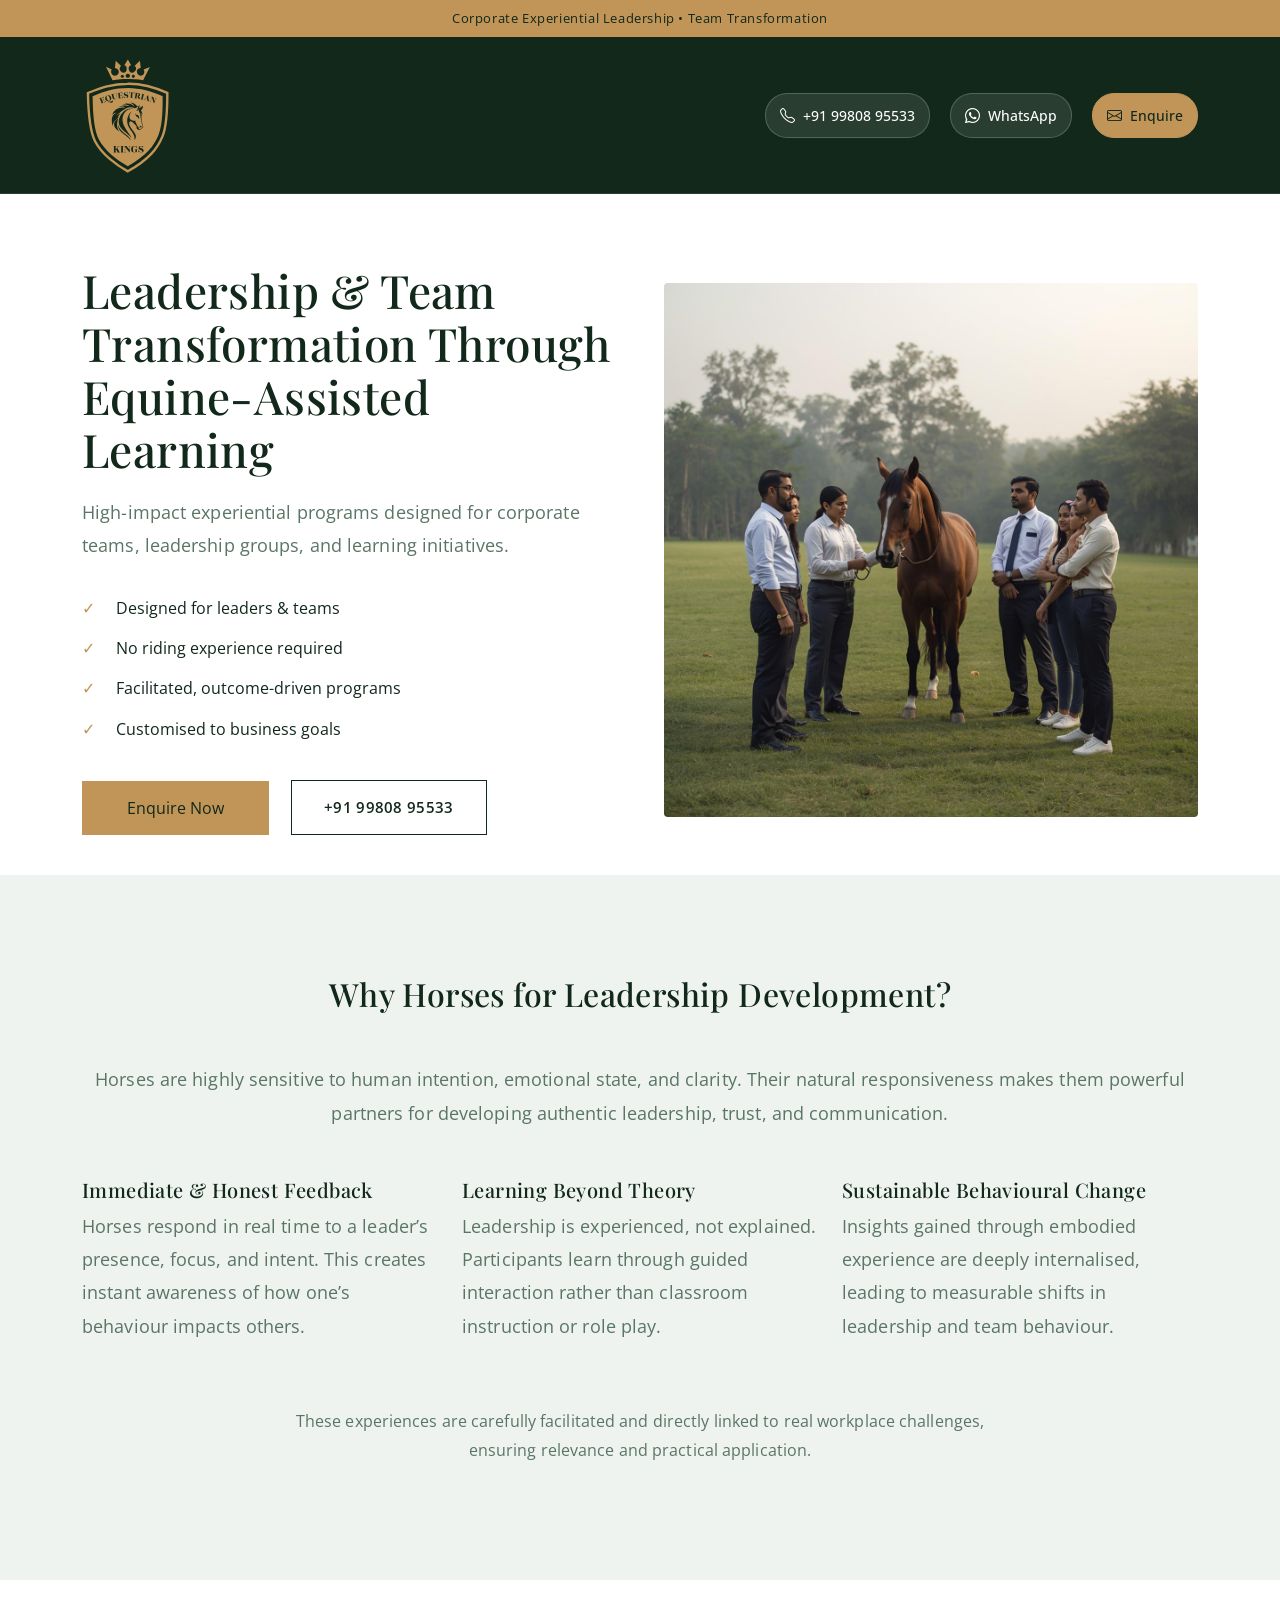
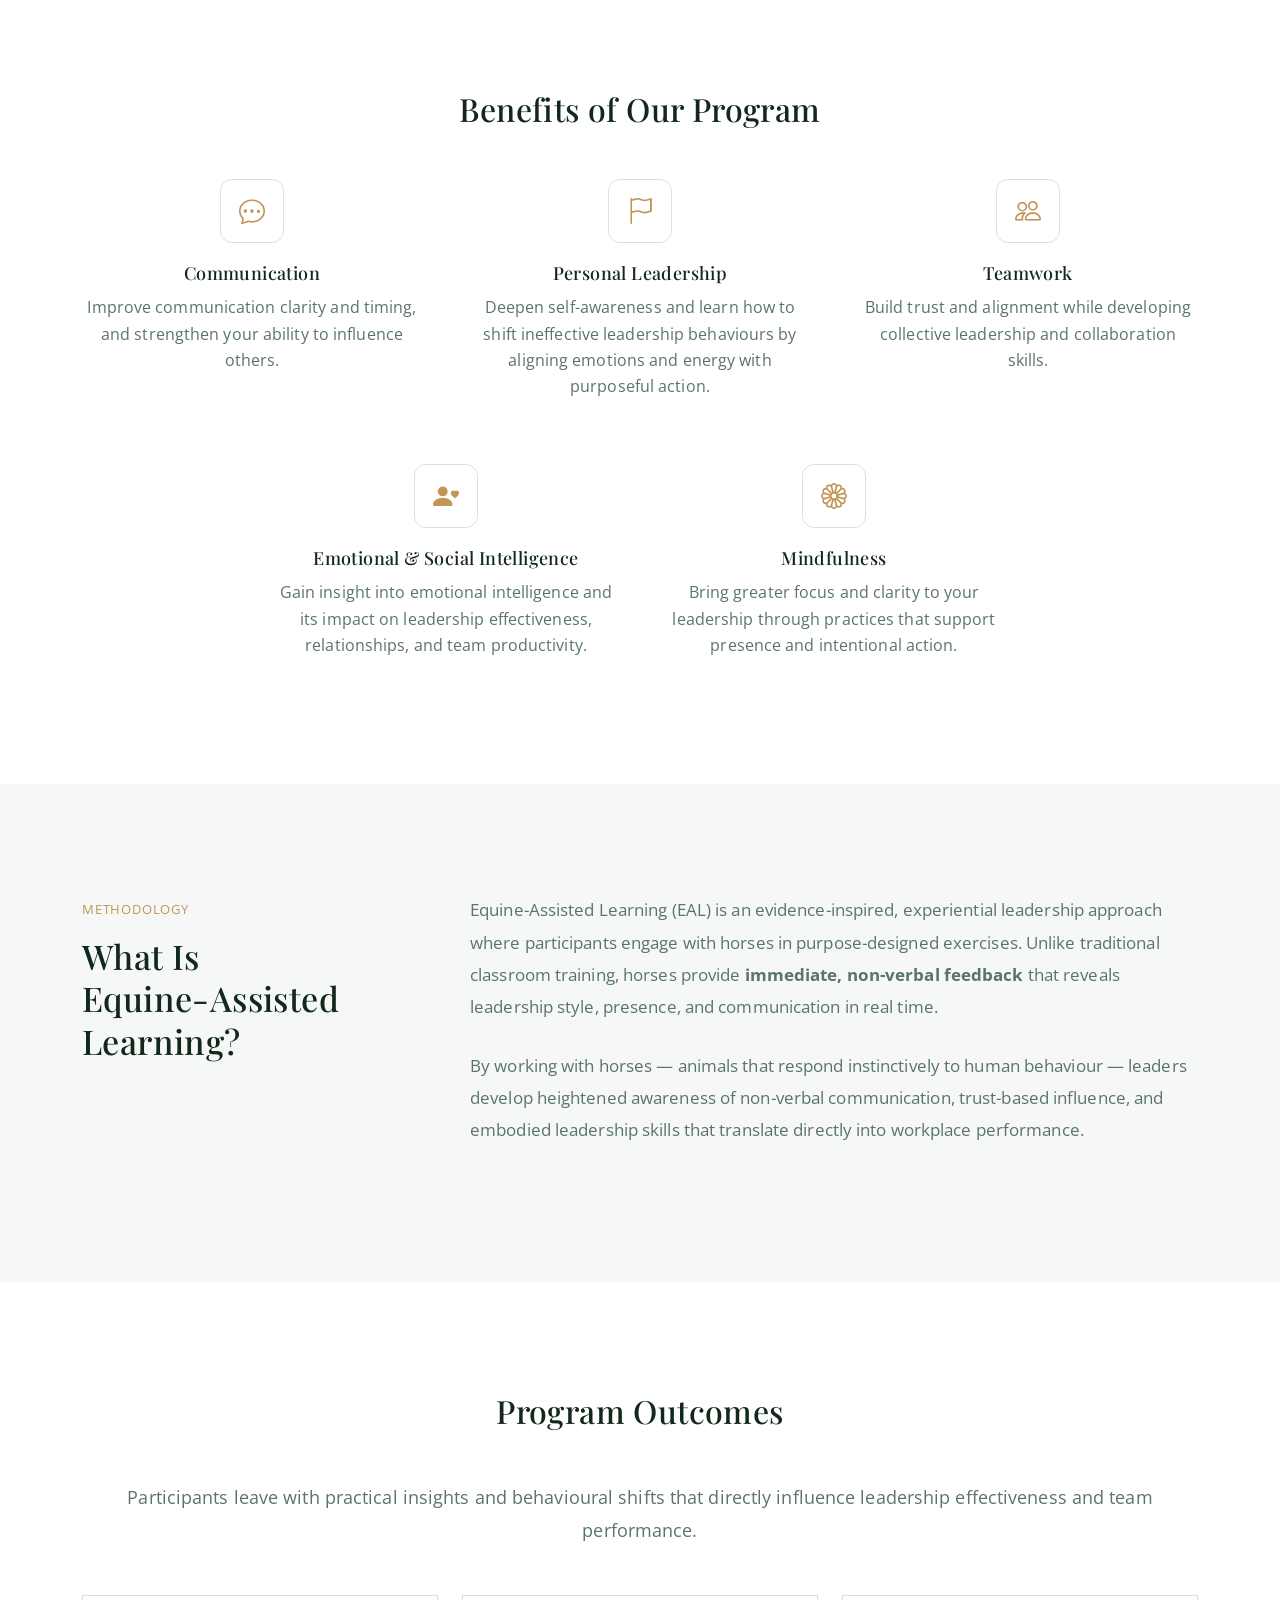
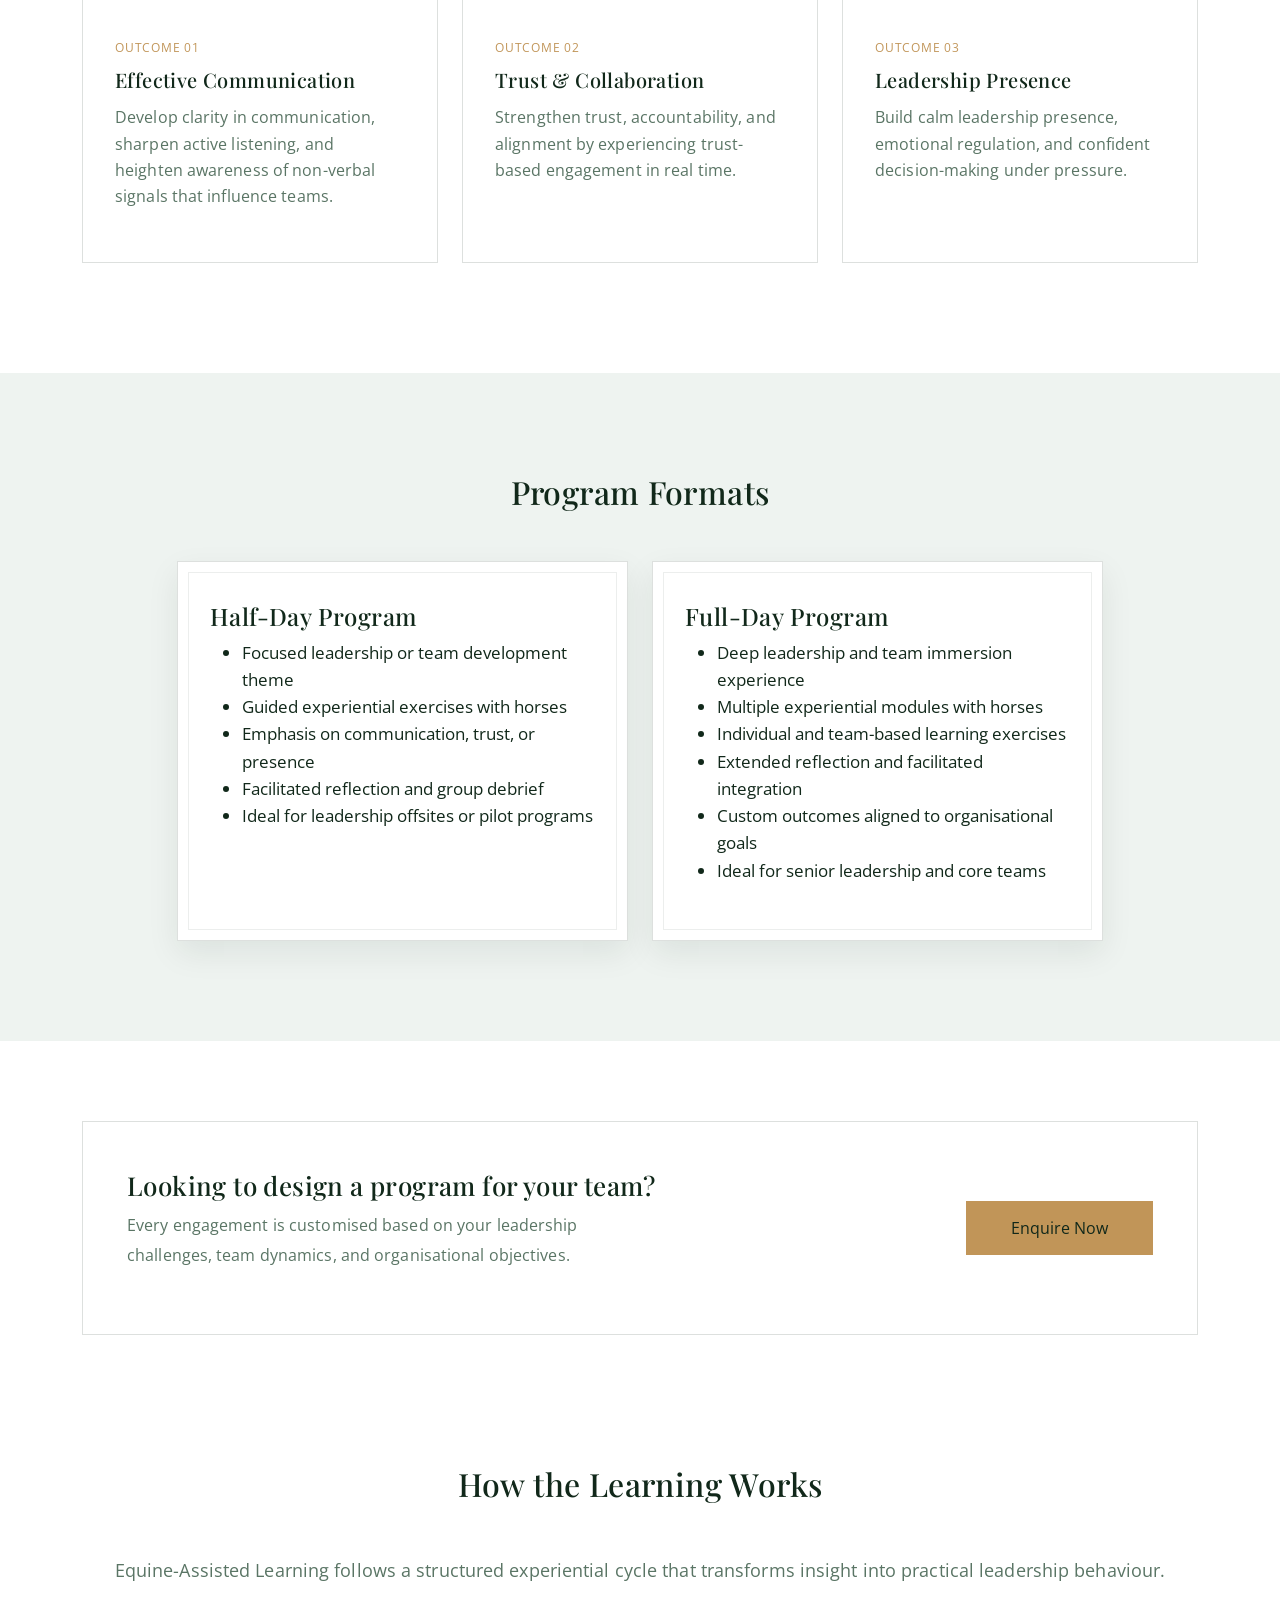
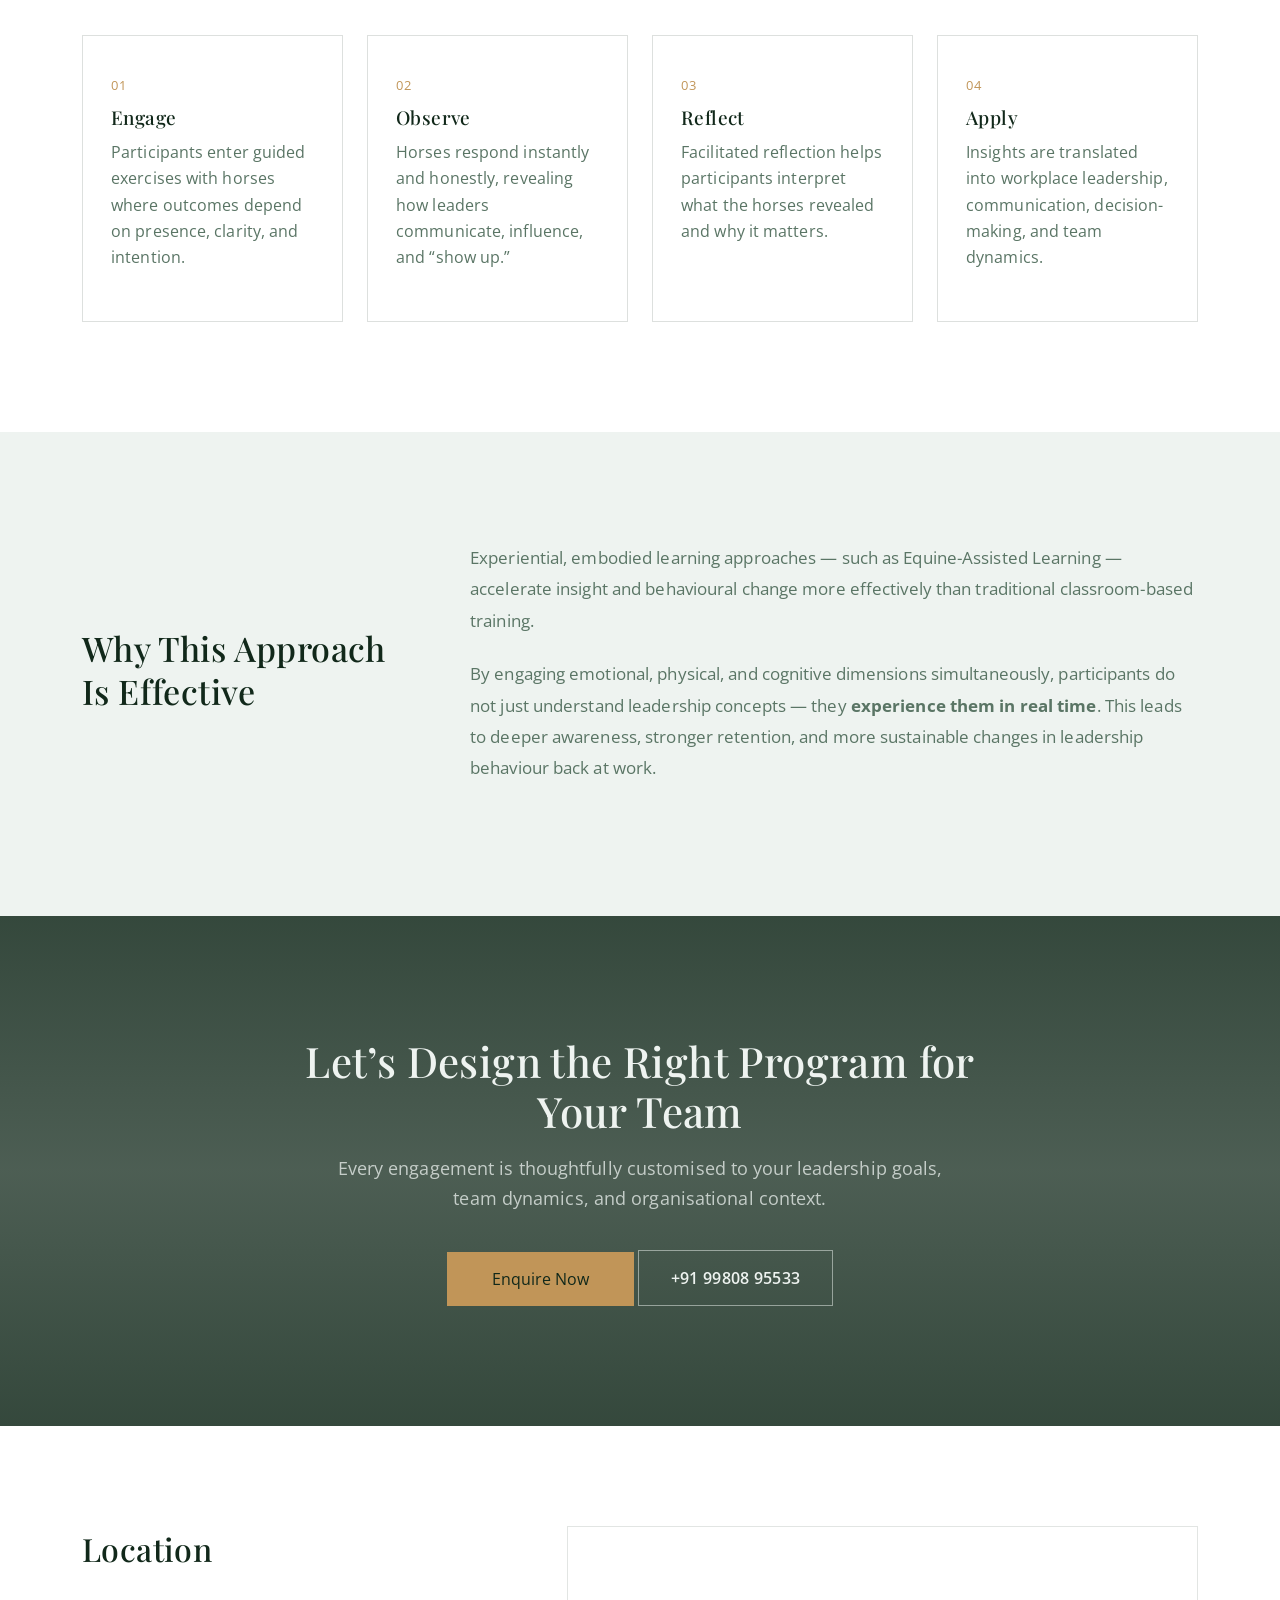
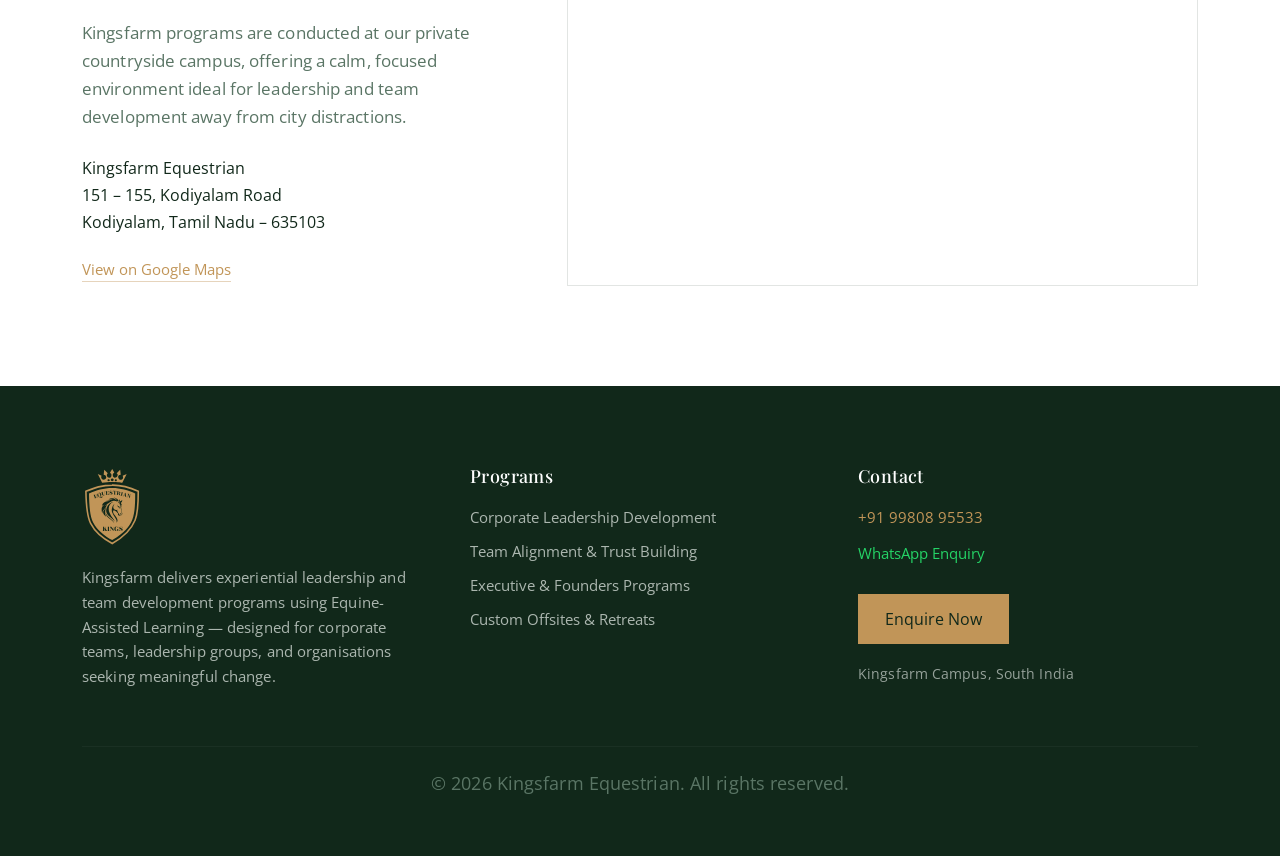
<file: Corporate _ Leadership Conversion/index.html>
<!doctype html>
<html lang="en">
<head>
<meta charset="utf-8">
<title>Corporate Leadership Programs with Horses | Kingsfarm</title>
<meta name="viewport" content="width=device-width, initial-scale=1">

<!-- Bootstrap -->
<link href="https://cdn.jsdelivr.net/npm/bootstrap@5.3.2/dist/css/bootstrap.min.css" rel="stylesheet">

<!-- Fonts -->
<link href="https://fonts.googleapis.com/css2?family=Playfair+Display:wght@400;600;700&family=Open+Sans:wght@400;500;600&display=swap" rel="stylesheet">


<link href="https://cdn.jsdelivr.net/npm/bootstrap-icons/font/bootstrap-icons.css" rel="stylesheet">


<!-- GLOBAL CSS -->
<link rel="stylesheet" href="global.css">

<!-- PAGE CSS -->
<link rel="stylesheet" href="corporate.css">
</head>

<body>

<!-- ================= TOP BAR ================= -->
<div class="top-bar">
  <span>Corporate Experiential Leadership • Team Transformation</span>
</div>

<!-- ================= HEADER (REUSED) ================= -->
<header class="site-header corporate-header">
  <div class="container d-flex justify-content-between align-items-center">

    <div class="site-logo">
      <img src="images/logo.svg" alt="Kingsfarm">
    </div>

    <div class="header-actions">

      <a href="tel:+919980895533" class="header-btn">
        <i class="bi bi-telephone"></i>
        <span>+91 99808 95533</span>
      </a>

      <a href="https://wa.me/919980895533" target="_blank" class="header-btn whatsapp">
        <i class="bi bi-whatsapp"></i>
        <span>WhatsApp</span>
      </a>

      <button
        class="header-btn enquire"
        data-bs-toggle="modal"
        data-bs-target="#enquiryModal"
      >
        <i class="bi bi-envelope"></i>
        <span>Enquire</span>
      </button>

    </div>

  </div>
</header>


<!-- ================= HERO ================= -->
<section class="corporate-hero-clean">
  <div class="container">

    <!-- HERO HEADING (FULL WIDTH) -->
    <div class="hero-heading">
      
    </div>

    <div class="row align-items-center g-5">

      <!-- LEFT CONTENT -->
      <div class="col-lg-6">
	      <h1 class="hero-title ">
	        Leadership & Team Transformation Through Equine-Assisted Learning
	      </h1>
        <p class="hero-subtitle">
          High-impact experiential programs designed for corporate teams,
          leadership groups, and learning initiatives.
        </p>

        <ul class="hero-points">
          <li>Designed for leaders & teams</li>
          <li>No riding experience required</li>
          <li>Facilitated, outcome-driven programs</li>
          <li>Customised to business goals</li>
        </ul>

        <div class="hero-actions">
          <button
            class="btn btn-gold"
            data-bs-toggle="modal"
            data-bs-target="#enquiryModal"
          >
            Enquire Now
          </button>

          <a href="tel:+919980895533" class="hero-phone">
            +91 99808 95533
          </a>
        </div>
      </div>

      <!-- RIGHT IMAGE -->
      <div class="col-lg-6">
        <img
          src="images/hero.jpg"
          alt="Corporate leadership program with horses"
          class="img-fluid hero-image"
        >
      </div>

    </div>
  </div>
</section>


 <!-- ================= WHY HORSES ================= -->
 <section class="section-light why-horses-section">
   <div class="container">

     <div class="text-center mb-5">
       <h2 class="section-title">Why Horses for Leadership Development?</h2>
       <p class="included-intro">
         Horses are highly sensitive to human intention, emotional state, and clarity.
         Their natural responsiveness makes them powerful partners for developing
         authentic leadership, trust, and communication.
       </p>
     </div>

     <div class="row g-4">

       <!-- Immediate & Honest Feedback -->
       <div class="col-lg-4">
         <div class="included-card">
           <h5>Immediate & Honest Feedback</h5>
           <p>
             Horses respond in real time to a leader’s presence, focus, and intent.
             This creates instant awareness of how one’s behaviour impacts others.
           </p>
         </div>
       </div>

       <!-- Learning Beyond Theory -->
       <div class="col-lg-4">
         <div class="included-card">
           <h5>Learning Beyond Theory</h5>
           <p>
             Leadership is experienced, not explained. Participants learn through
             guided interaction rather than classroom instruction or role play.
           </p>
         </div>
       </div>

       <!-- Sustainable Behavioural Change -->
       <div class="col-lg-4">
         <div class="included-card">
           <h5>Sustainable Behavioural Change</h5>
           <p>
             Insights gained through embodied experience are deeply internalised,
             leading to measurable shifts in leadership and team behaviour.
           </p>
         </div>
       </div>

     </div>
	 
	 <p class="text-center mt-5 why-horses-footnote">
	   These experiences are carefully facilitated and directly linked to real
	   workplace challenges, ensuring relevance and practical application.
	 </p>
	 

   </div>
 </section>
 

<section class="section-white benefits-section">
  <div class="container">

    <div class="text-center mb-5">
      <h2 class="section-title">Benefits of Our Program</h2>
    </div>

    <div class="row g-5 justify-content-center">

      <!-- Communication -->
      <div class="col-lg-4 col-md-6">
        <div class="benefit-card">
          <div class="benefit-icon">
            <i class="bi bi-chat-dots"></i>
          </div>
          <h5>Communication</h5>
          <p>
            Improve communication clarity and timing, and strengthen your
            ability to influence others.
          </p>
        </div>
      </div>

      <!-- Personal Leadership -->
      <div class="col-lg-4 col-md-6">
        <div class="benefit-card">
          <div class="benefit-icon">
            <i class="bi bi-flag"></i>
          </div>
          <h5>Personal Leadership</h5>
          <p>
            Deepen self-awareness and learn how to shift ineffective leadership
            behaviours by aligning emotions and energy with purposeful action.
          </p>
        </div>
      </div>

      <!-- Teamwork -->
      <div class="col-lg-4 col-md-6">
        <div class="benefit-card">
          <div class="benefit-icon">
            <i class="bi bi-people"></i>
          </div>
          <h5>Teamwork</h5>
          <p>
            Build trust and alignment while developing collective leadership
            and collaboration skills.
          </p>
        </div>
      </div>

      <!-- Emotional & Social Intelligence -->
      <div class="col-lg-4 col-md-6">
		<div class="benefit-card">
		  <div class="benefit-icon">
		    <i class="bi bi-person-heart"></i>
		  </div>
		  <h5>Emotional & Social Intelligence</h5>
		  <p>
		    Gain insight into emotional intelligence and its impact on
		    leadership effectiveness, relationships, and team productivity.
		  </p>
		</div>
      </div>

      <!-- Mindfulness -->
      <div class="col-lg-4 col-md-6">
        <div class="benefit-card">
          <div class="benefit-icon">
            <i class="bi bi-flower1"></i>
          </div>
          <h5>Mindfulness</h5>
          <p>
            Bring greater focus and clarity to your leadership through
            practices that support presence and intentional action.
          </p>
        </div>
      </div>

    </div>

  </div>
</section>


<section class="section-soft eal-explainer">
  <div class="container">

    <div class="row align-items-start g-5">

      <!-- LEFT: ANCHOR -->
      <div class="col-lg-4">
        <div class="eal-anchor">
          <span class="eal-label">Methodology</span>
          <h2 class="eal-title">
            What Is<br>
            Equine-Assisted Learning?
          </h2>
        </div>
      </div>

      <!-- RIGHT: CONTENT -->
      <div class="col-lg-8">
        <div class="eal-content">
          <p>
            Equine-Assisted Learning (EAL) is an evidence-inspired, experiential leadership
            approach where participants engage with horses in purpose-designed exercises.
            Unlike traditional classroom training, horses provide
            <strong>immediate, non-verbal feedback</strong> that reveals leadership style,
            presence, and communication in real time.
          </p>

          <p>
            By working with horses — animals that respond instinctively to human behaviour —
            leaders develop heightened awareness of non-verbal communication, trust-based
            influence, and embodied leadership skills that translate directly into workplace
            performance.
          </p>
        </div>
      </div>

    </div>

  </div>
</section>


<!-- ================= PROGRAM OUTCOMES ================= -->
 <!-- ================= PROGRAM OUTCOMES ================= -->
 <section class="section-white outcomes-section">
   <div class="container">

     <div class="text-center mb-5">
       <h2 class="section-title">Program Outcomes</h2>
       <p class="included-intro">
         Participants leave with practical insights and behavioural shifts
         that directly influence leadership effectiveness and team performance.
       </p>
     </div>

     <div class="row g-4">

       <!-- Communication -->
       <div class="col-lg-4">
         <div class="outcome-card">
           <span class="outcome-label">Outcome 01</span>
           <h4>Effective Communication</h4>
           <p>
             Develop clarity in communication, sharpen active listening,
             and heighten awareness of non-verbal signals that influence teams.
           </p>
         </div>
       </div>

       <!-- Trust -->
       <div class="col-lg-4">
         <div class="outcome-card">
           <span class="outcome-label">Outcome 02</span>
           <h4>Trust & Collaboration</h4>
           <p>
             Strengthen trust, accountability, and alignment by experiencing
             trust-based engagement in real time.
           </p>
         </div>
       </div>

       <!-- Presence -->
       <div class="col-lg-4">
         <div class="outcome-card">
           <span class="outcome-label">Outcome 03</span>
           <h4>Leadership Presence</h4>
           <p>
             Build calm leadership presence, emotional regulation,
             and confident decision-making under pressure.
           </p>
         </div>
       </div>

     </div>

   </div>
 </section>
  

<!-- ================= PROGRAM FORMATS ================= -->
<!-- ================= PROGRAM FORMATS ================= -->
<section class="section-light">
  <div class="container">

    <h2 class="section-title">Program Formats</h2>

    <div class="row g-4 justify-content-center">

      <!-- HALF DAY -->
      <div class="col-lg-5">
        <div class="card-premium">
          <h4>Half-Day Program</h4>
          <ul class="trail-list">
            <li>Focused leadership or team development theme</li>
            <li>Guided experiential exercises with horses</li>
            <li>Emphasis on communication, trust, or presence</li>
            <li>Facilitated reflection and group debrief</li>
            <li>Ideal for leadership offsites or pilot programs</li>
          </ul>
        </div>
      </div>

      <!-- FULL DAY -->
      <div class="col-lg-5">
        <div class="card-premium">
          <h4>Full-Day Program</h4>
          <ul class="trail-list">
            <li>Deep leadership and team immersion experience</li>
            <li>Multiple experiential modules with horses</li>
            <li>Individual and team-based learning exercises</li>
            <li>Extended reflection and facilitated integration</li>
            <li>Custom outcomes aligned to organisational goals</li>
            <li>Ideal for senior leadership and core teams</li>
          </ul>
        </div>
      </div>

    </div>

  </div>
</section>


<!-- ================= PROGRAM CTA ================= -->
<section class="cta-light">
  <div class="container">

    <div class="cta-box">
      <div class="row align-items-center g-4">

        <div class="col-lg-8">
          <h3 class="cta-title-small">
            Looking to design a program for your team?
          </h3>
          <p class="cta-text">
            Every engagement is customised based on your leadership challenges,
            team dynamics, and organisational objectives.
          </p>
        </div>

        <div class="col-lg-4 text-lg-end">
          <button
            class="btn btn-gold"
            data-bs-toggle="modal"
            data-bs-target="#enquiryModal"
          >
            Enquire Now
          </button>
        </div>

      </div>
    </div>

  </div>
</section>

 <!-- ================= HOW THE LEARNING WORKS ================= -->
 <section class="section-white learning-journey">
   <div class="container">

     <div class="text-center mb-5">
       <h2 class="section-title">How the Learning Works</h2>
       <p class="included-intro">
         Equine-Assisted Learning follows a structured experiential cycle that
         transforms insight into practical leadership behaviour.
       </p>
     </div>

     <div class="row g-4">

       <!-- Step 1 -->
       <div class="col-lg-3 col-md-6">
         <div class="journey-step">
           <span class="step-number">01</span>
           <h5>Engage</h5>
           <p>
             Participants enter guided exercises with horses where outcomes
             depend on presence, clarity, and intention.
           </p>
         </div>
       </div>

       <!-- Step 2 -->
       <div class="col-lg-3 col-md-6">
         <div class="journey-step">
           <span class="step-number">02</span>
           <h5>Observe</h5>
           <p>
             Horses respond instantly and honestly, revealing how leaders
             communicate, influence, and “show up.”
           </p>
         </div>
       </div>

       <!-- Step 3 -->
       <div class="col-lg-3 col-md-6">
         <div class="journey-step">
           <span class="step-number">03</span>
           <h5>Reflect</h5>
           <p>
             Facilitated reflection helps participants interpret what the
             horses revealed and why it matters.
           </p>
         </div>
       </div>

       <!-- Step 4 -->
       <div class="col-lg-3 col-md-6">
         <div class="journey-step">
           <span class="step-number">04</span>
           <h5>Apply</h5>
           <p>
             Insights are translated into workplace leadership, communication,
             decision-making, and team dynamics.
           </p>
         </div>
       </div>

     </div>

   </div>
 </section>
 

 


<!-- ================= WHY THIS APPROACH IS EFFECTIVE ================= -->
<section class="section-light effectiveness-section">
  <div class="container">

    <div class="row align-items-center g-5">

      <!-- LEFT: HEADING -->
      <div class="col-lg-4">
        <h2 class="effectiveness-title">
          Why This Approach<br>
          Is Effective
        </h2>
      </div>

      <!-- RIGHT: CONTENT -->
      <div class="col-lg-8">
        <p class="effectiveness-text">
          Experiential, embodied learning approaches — such as Equine-Assisted Learning —
          accelerate insight and behavioural change more effectively than traditional
          classroom-based training.
        </p>

        <p class="effectiveness-text">
          By engaging emotional, physical, and cognitive dimensions simultaneously,
          participants do not just understand leadership concepts — they
          <strong>experience them in real time</strong>. This leads to deeper awareness,
          stronger retention, and more sustainable changes in leadership behaviour
          back at work.
        </p>
      </div>

    </div>

  </div>
</section>


<!-- ================= FINAL CTA ================= -->
<!-- ================= FINAL CTA ================= -->
<section class="cta-dark final-cta">
  <div class="cta-overlay"></div>

  <div class="container cta-content">

    <h2 class="cta-title">
      Let’s Design the Right Program for Your Team
    </h2>

    <p class="cta-subtitle">
      Every engagement is thoughtfully customised to your leadership goals,
      team dynamics, and organisational context.
    </p>

    <div class="cta-actions">
      <button
        class="btn btn-gold"
        data-bs-toggle="modal"
        data-bs-target="#enquiryModal"
      >
        Enquire Now
      </button>

      <a href="tel:+919980895533" class="cta-phone">
        +91 99808 95533
      </a>
    </div>

  </div>
</section>



<!-- ================= LOCATION ================= -->
<section class="section-white location-section">
  <div class="container">

    <div class="row g-5 align-items-center">

      <!-- LEFT: ADDRESS -->
      <div class="col-lg-5">
        <h2 class="section-title text-start">Location</h2>

        <p class="location-intro">
          Kingsfarm programs are conducted at our private countryside campus,
          offering a calm, focused environment ideal for leadership and team
          development away from city distractions.
        </p>

        <address class="location-address">
          Kingsfarm Equestrian<br>
          151 – 155, Kodiyalam Road<br>
          Kodiyalam, Tamil Nadu – 635103
        </address>

        <a
          href="https://www.google.com/maps/place/12.8485979,77.8373069"
          target="_blank"
          class="location-link"
        >
          View on Google Maps
        </a>
      </div>

      <!-- RIGHT: MAP -->
      <div class="col-lg-7">
        <div class="map-frame">
          <iframe
            src="https://www.google.com/maps/embed?pb=!1m18!1m12!1m3!1d3889.9176088710724!2d77.8373069!3d12.848597900000001!2m3!1f0!2f0!3f0!3m2!1i1024!2i768!4f13.1!3m3!1m2!1s0x3bae737e1b92ef51%3A0xd10586fc7a9aa842!2sHorse%20Riding%20%7C%20School%20%7C%20Kings%20%7C%20Equestrian%20%7C%20Camp%20%7C%20Therapy%20%7C%20Ranch%20%7C%20Academy%20%7C%20Club%20%7C%20Foundation%20%7C%20Rescue%20%7C%20Stable!5e0!3m2!1sen!2sin!4v1768153596552!5m2!1sen!2sin"
            loading="lazy"
            referrerpolicy="no-referrer-when-downgrade"
            allowfullscreen>
          </iframe>
        </div>
      </div>

    </div>

  </div>
</section>


<!-- ================= FOOTER ================= -->
<footer class="corporate-footer">
  <div class="container">

    <div class="row g-5 footer-top">

      <!-- BRAND -->
      <div class="col-lg-4">
        <img src="images/logo.svg" alt="Kingsfarm Equestrian" class="footer-logo">

        <p class="footer-desc">
          Kingsfarm delivers experiential leadership and team development
          programs using Equine-Assisted Learning — designed for corporate teams,
          leadership groups, and organisations seeking meaningful change.
        </p>
      </div>

      <!-- PROGRAM LINKS -->
      <div class="col-lg-4 col-md-6">
        <h5 class="footer-title">Programs</h5>
        <ul class="footer-list">
          <li>Corporate Leadership Development</li>
          <li>Team Alignment & Trust Building</li>
          <li>Executive & Founders Programs</li>
          <li>Custom Offsites & Retreats</li>
        </ul>
      </div>

      <!-- CONTACT -->
      <div class="col-lg-4 col-md-6">
        <h5 class="footer-title">Contact</h5>

        <a href="tel:+919980895533" class="footer-link">
          +91 99808 95533
        </a>

        <a href="https://wa.me/919980895533" target="_blank" class="footer-link whatsapp">
          WhatsApp Enquiry
        </a>

        <button
          class="btn btn-gold footer-btn"
          data-bs-toggle="modal"
          data-bs-target="#enquiryModal"
        >
          Enquire Now
        </button>

        <p class="footer-location">
          Kingsfarm Campus, South India
        </p>
      </div>

    </div>

    <hr class="footer-divider">

    <div class="footer-bottom">
      <p>
        © 2026 Kingsfarm Equestrian. All rights reserved.
      </p>
    </div>

  </div>
</footer>


<!-- ================= FOOTER (REUSED EXACTLY) ================= -->
<!-- Paste the SAME footer + mobile sticky footer from your Trails page here -->

<script src="https://cdn.jsdelivr.net/npm/bootstrap@5.3.2/dist/js/bootstrap.bundle.min.js"></script>


<div class="modal fade" id="enquiryModal" tabindex="-1">
  <div class="modal-dialog modal-dialog-centered">
    <div class="modal-content p-4">
      <h4>Corporate Enquiry</h4>
      <form>
        <input class="form-control mb-3" placeholder="Name">
        <input class="form-control mb-3" placeholder="Company">
        <input class="form-control mb-3" placeholder="Email">
        <input class="form-control mb-3" placeholder="Phone">
        <button class="btn btn-gold w-100">Submit Enquiry</button>
      </form>
    </div>
  </div>
</div>


<script>
                var url = 'https://wati-integration-prod-service.clare.ai/v2/watiWidget.js?30190';
                var s = document.createElement('script');
                s.type = 'text/javascript';
                s.async = true;
                s.src = url;
                var options = {
                "enabled":true,
                "chatButtonSetting":{
                    "backgroundColor":"#00e785",
                    "ctaText":"Chat with us",
                    "borderRadius":"25",
                    "marginLeft": "0",
                    "marginRight": "20",
                    "marginBottom": "20",
                    "ctaIconWATI":false,
                    "position":"right"
                },
                "brandSetting":{
                    "brandName":"Kings Equestrian",
                    "brandSubTitle":"undefined",
                    "brandImg":"https://www.wati.io/wp-content/uploads/2023/04/Wati-logo.svg",
                    "welcomeText":"Hi there!\nHow can I help you?",
                    "messageText":"Hello, %0A I have a question about {{page_link}}",
                    "backgroundColor":"#00e785",
                    "ctaText":"Chat with us",
                    "borderRadius":"25",
                    "autoShow":false,
                    "phoneNumber":"919980895533"
                }
                };
                s.onload = function() {
                    CreateWhatsappChatWidget(options);
                };
                var x = document.getElementsByTagName('script')[0];
                x.parentNode.insertBefore(s, x);
            </script>
</body>
</html>
</file>
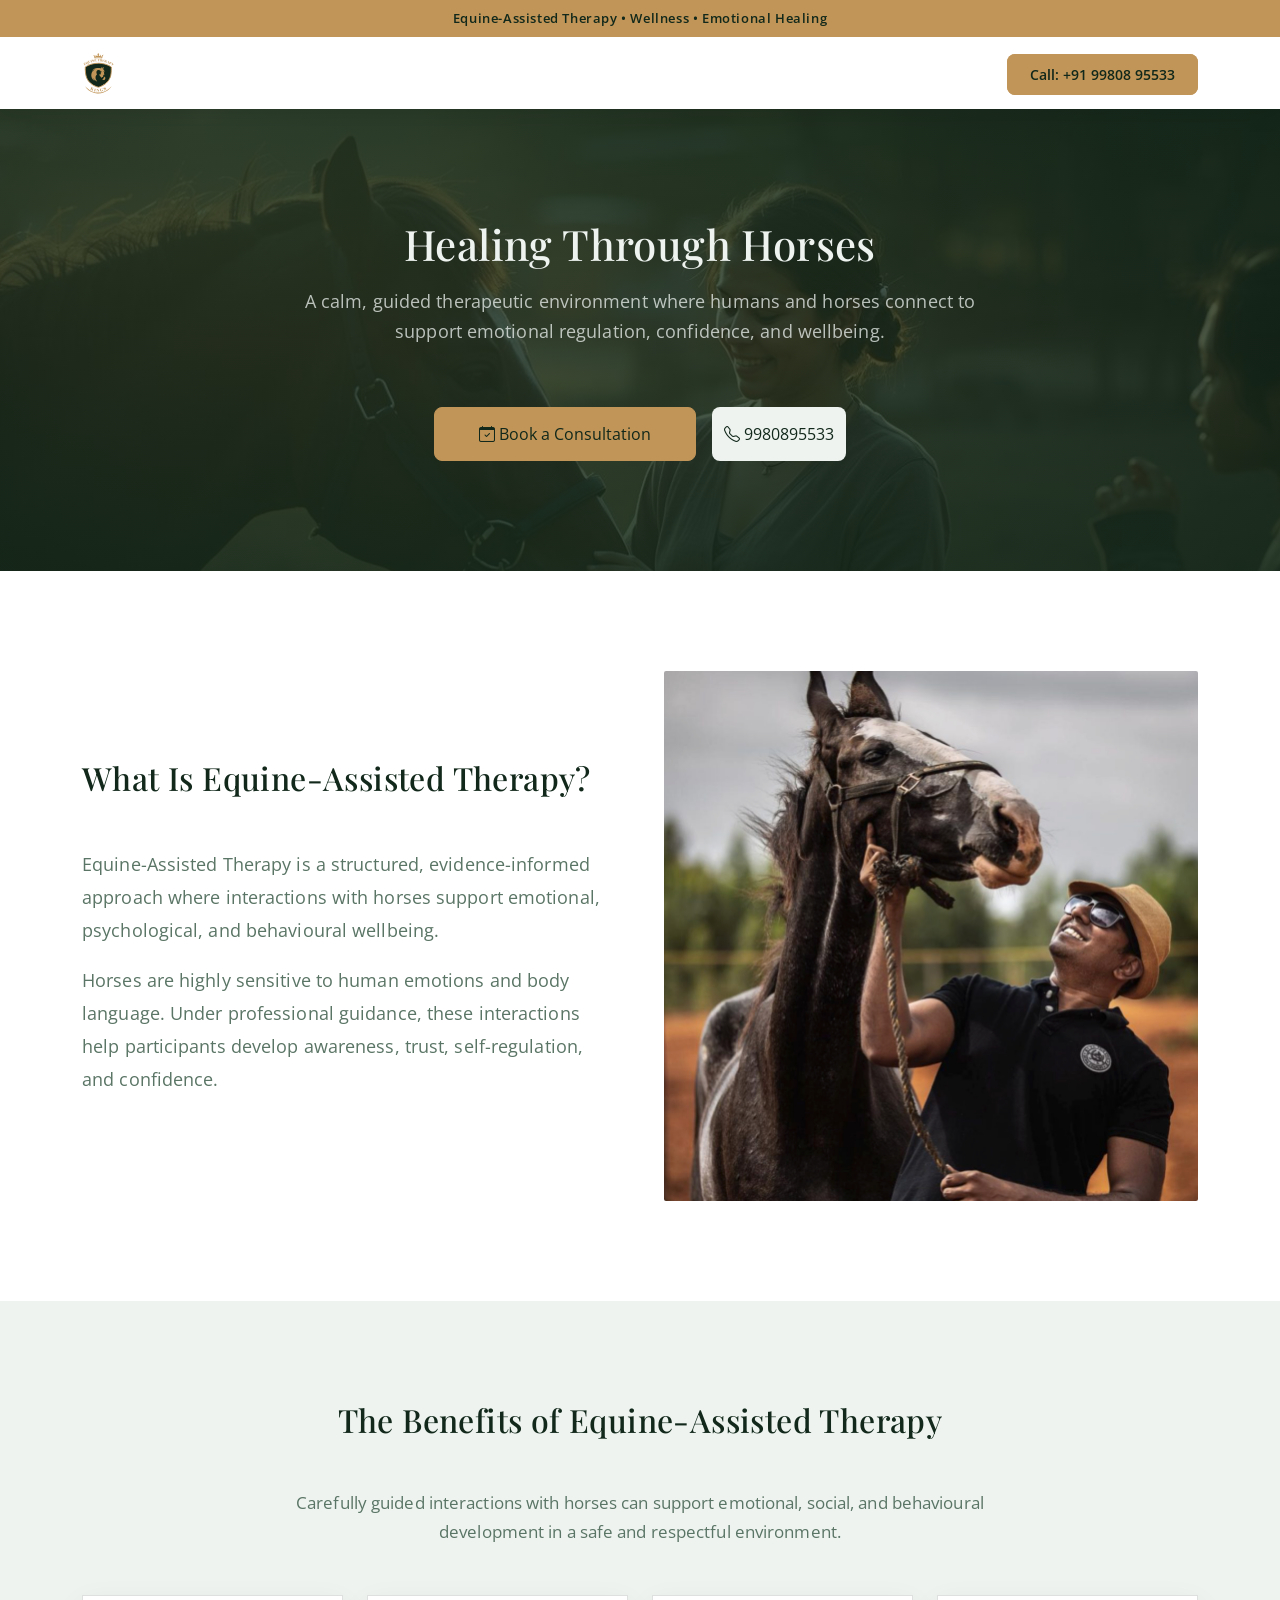
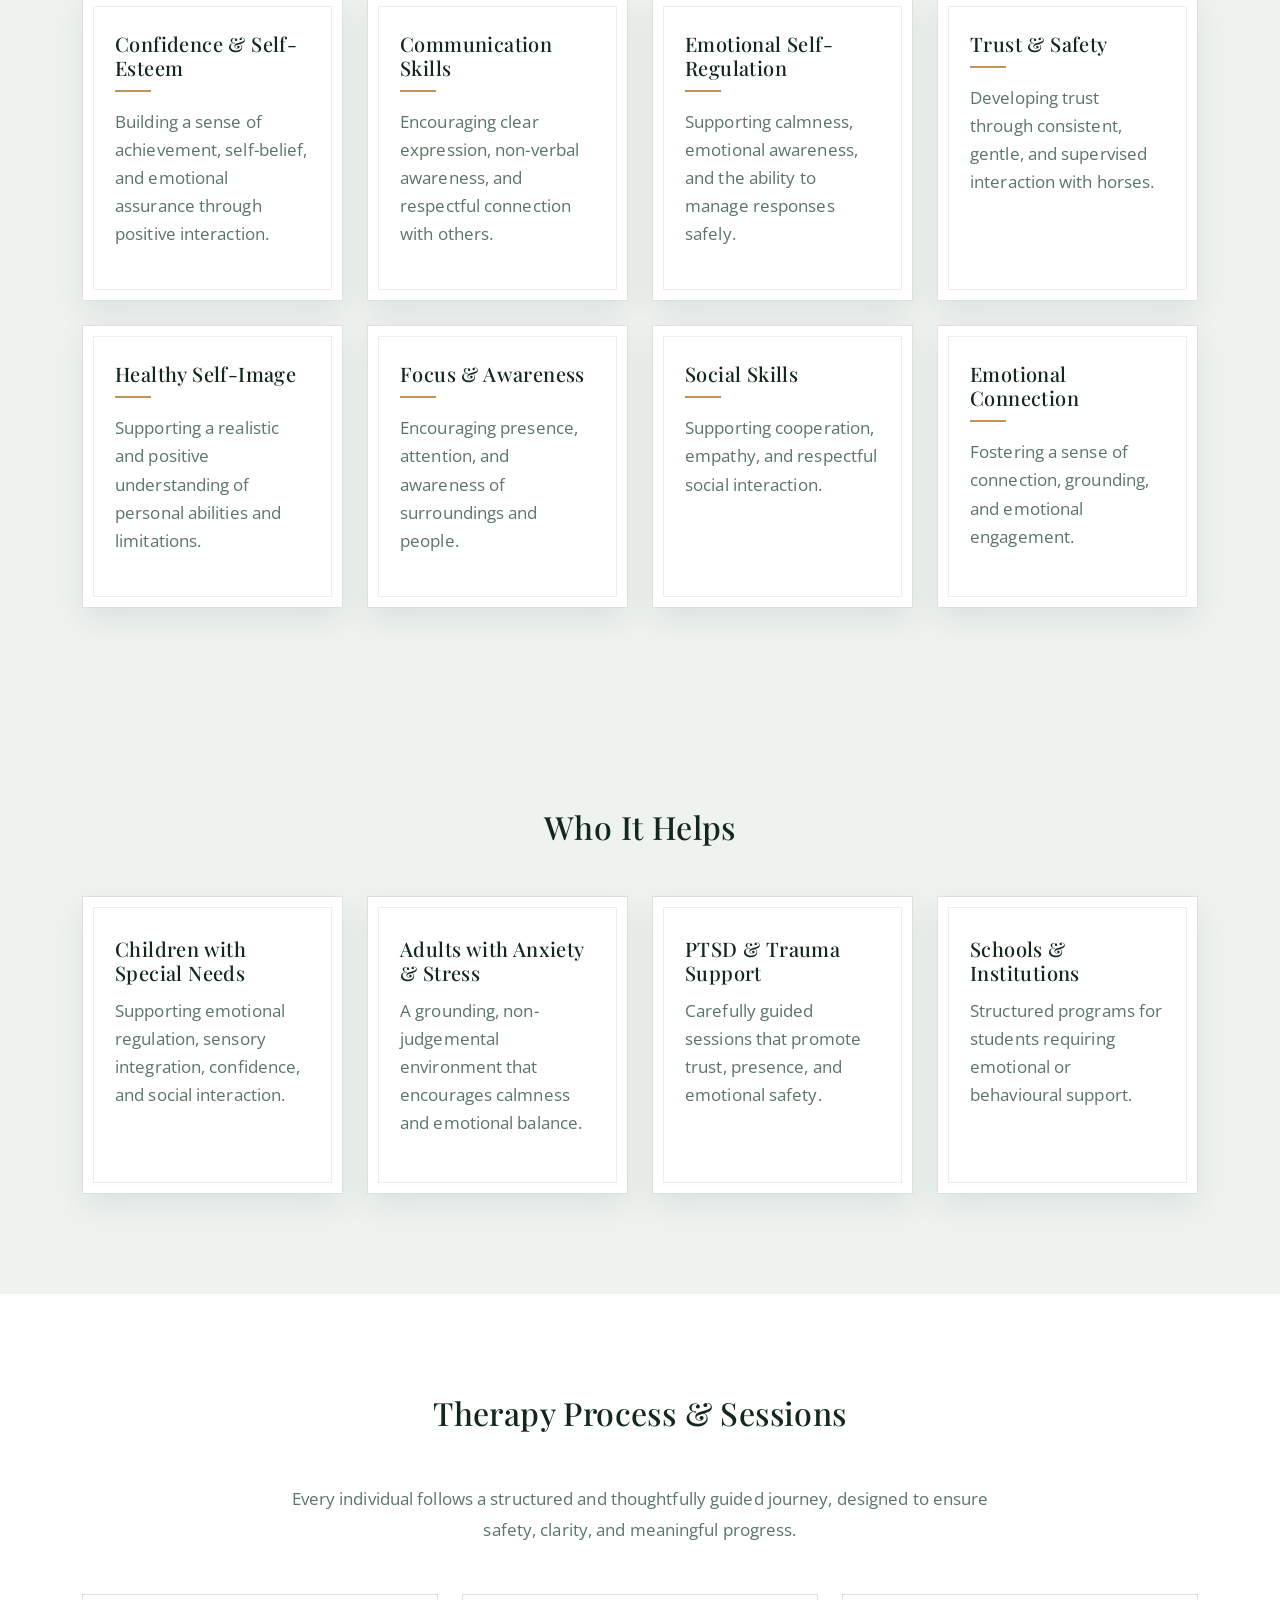
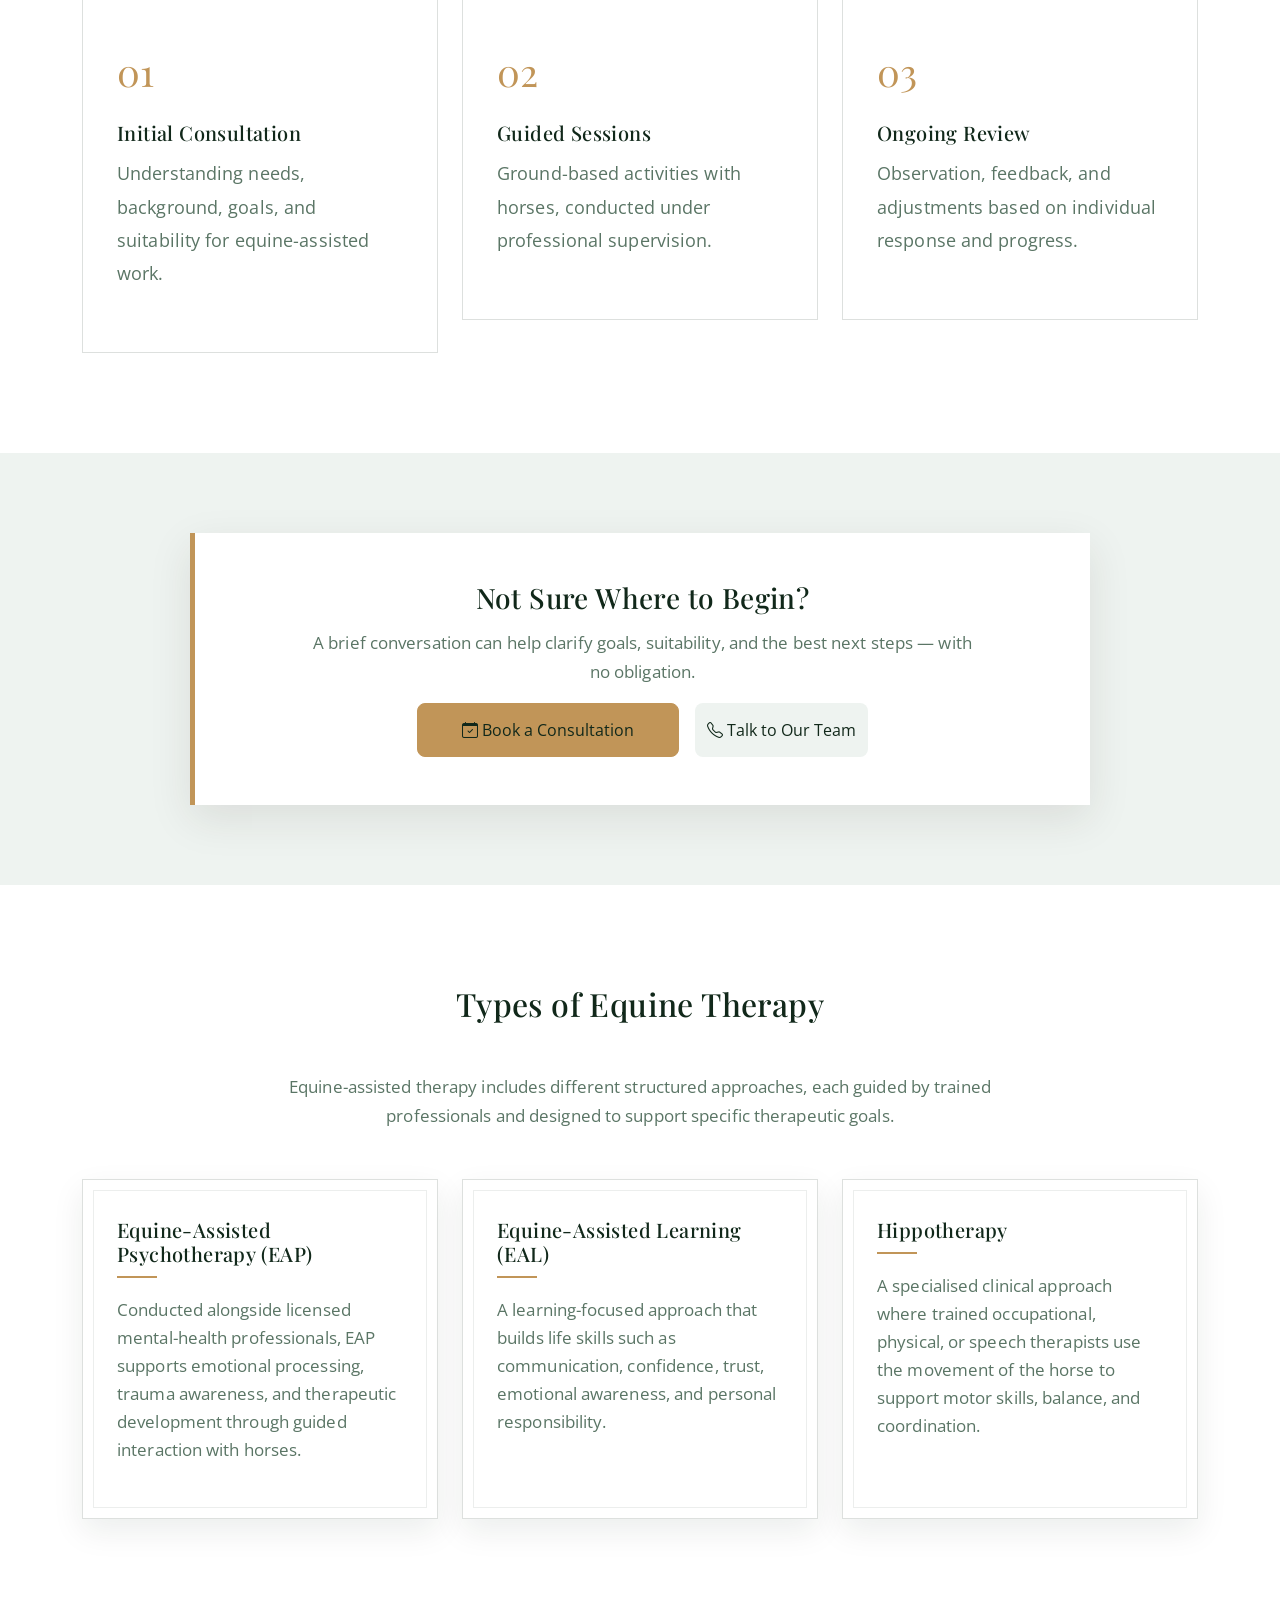
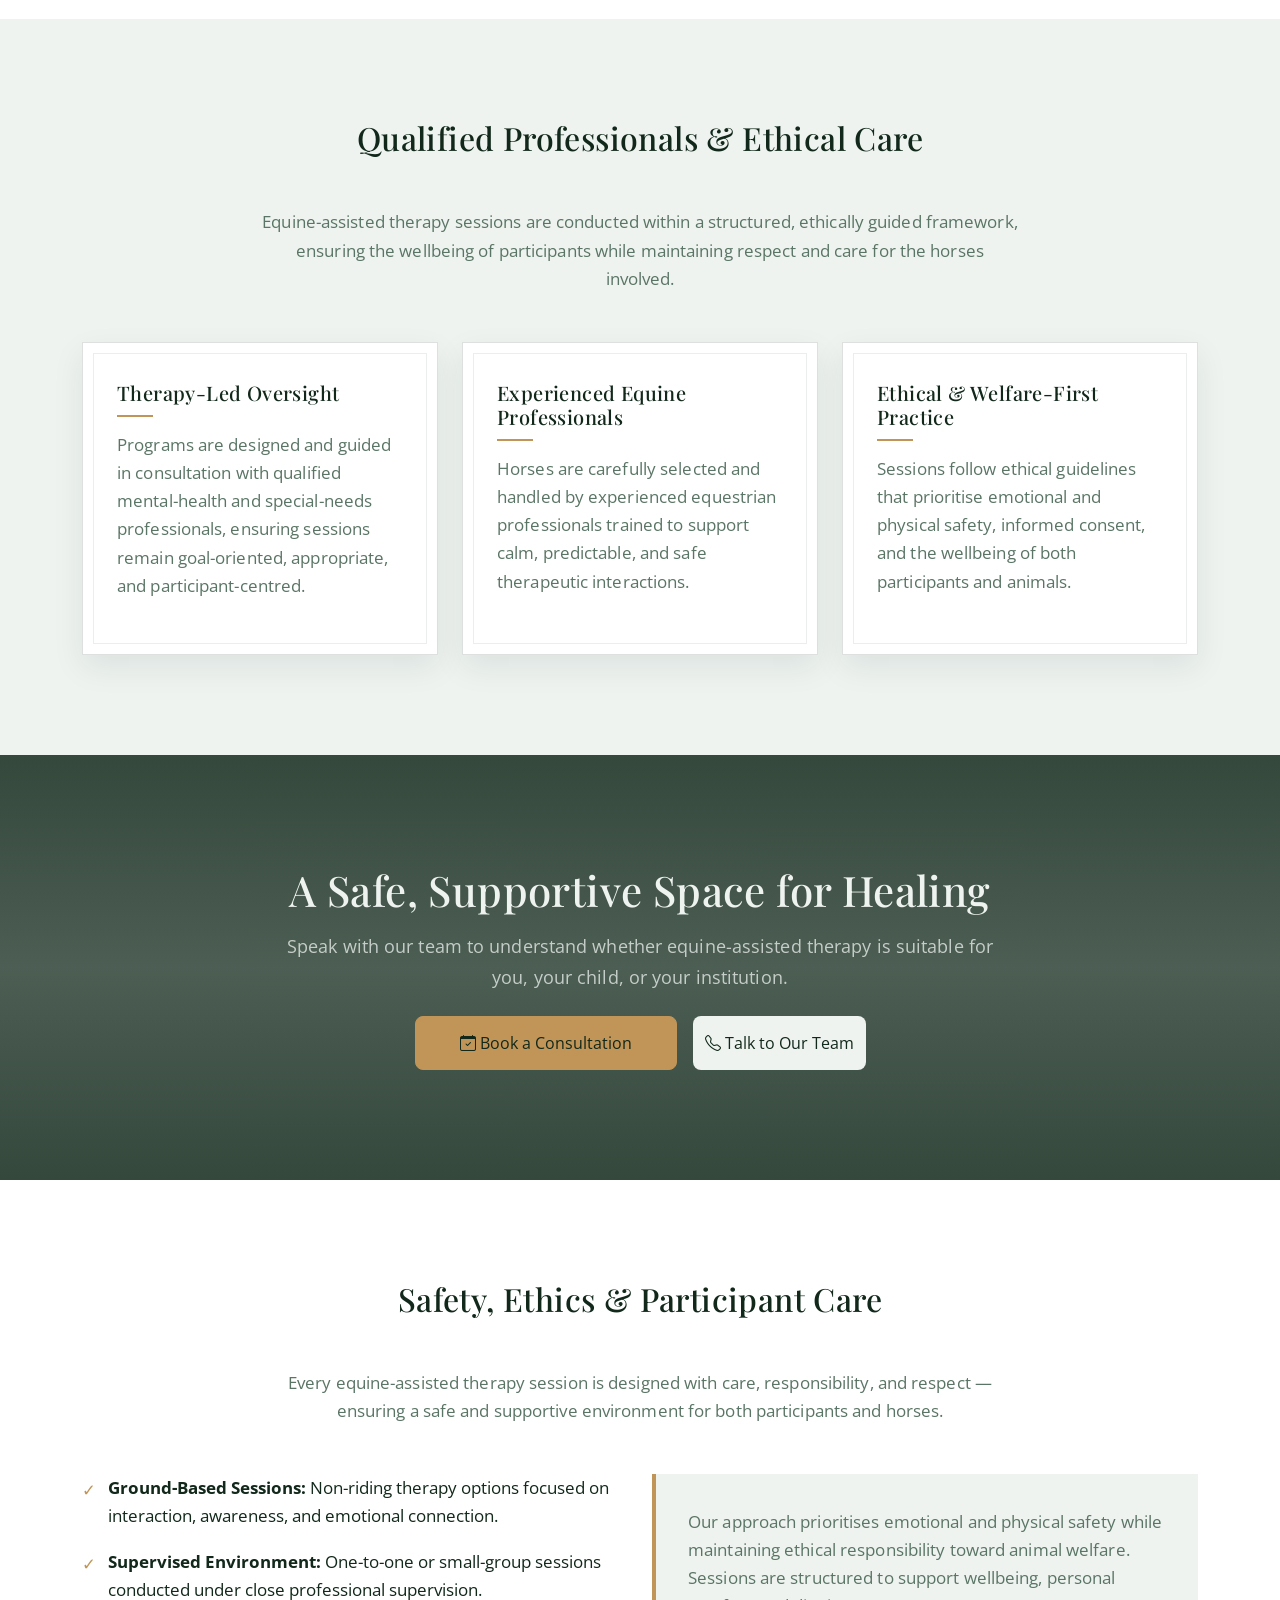
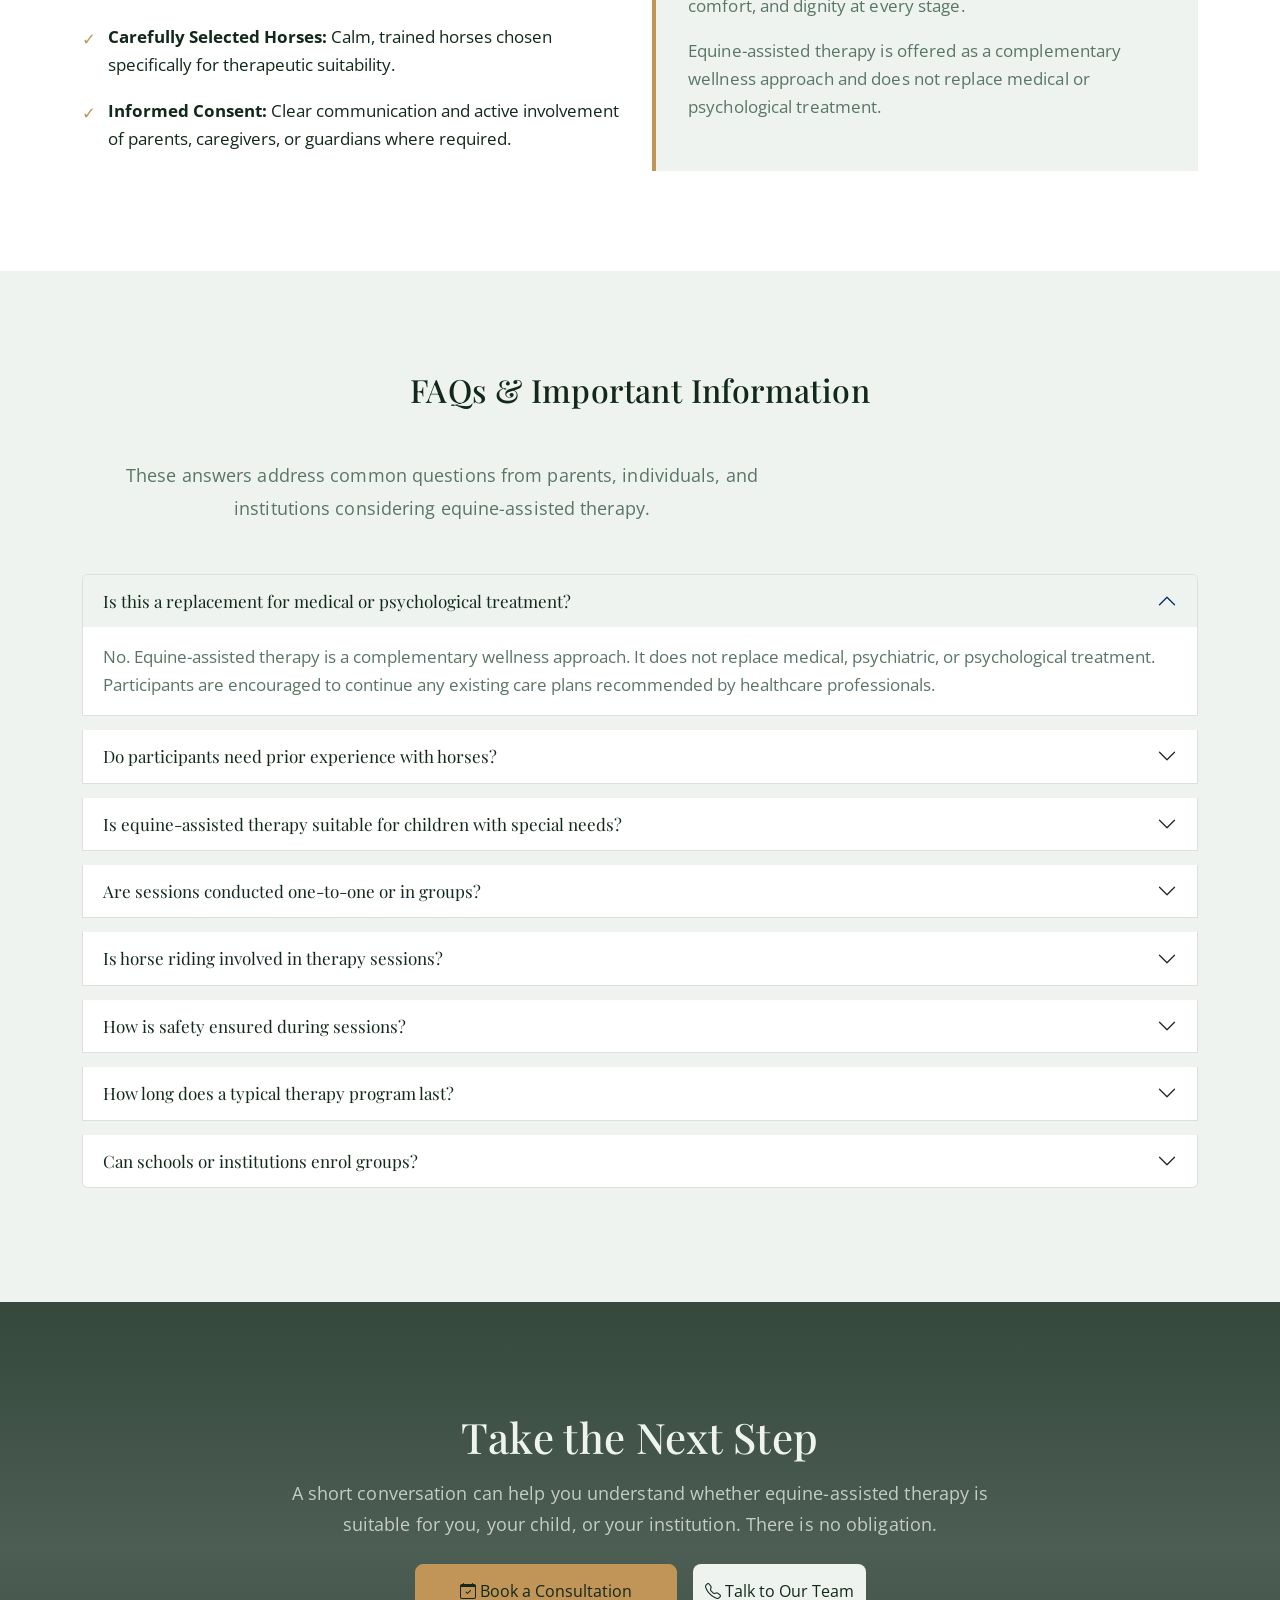
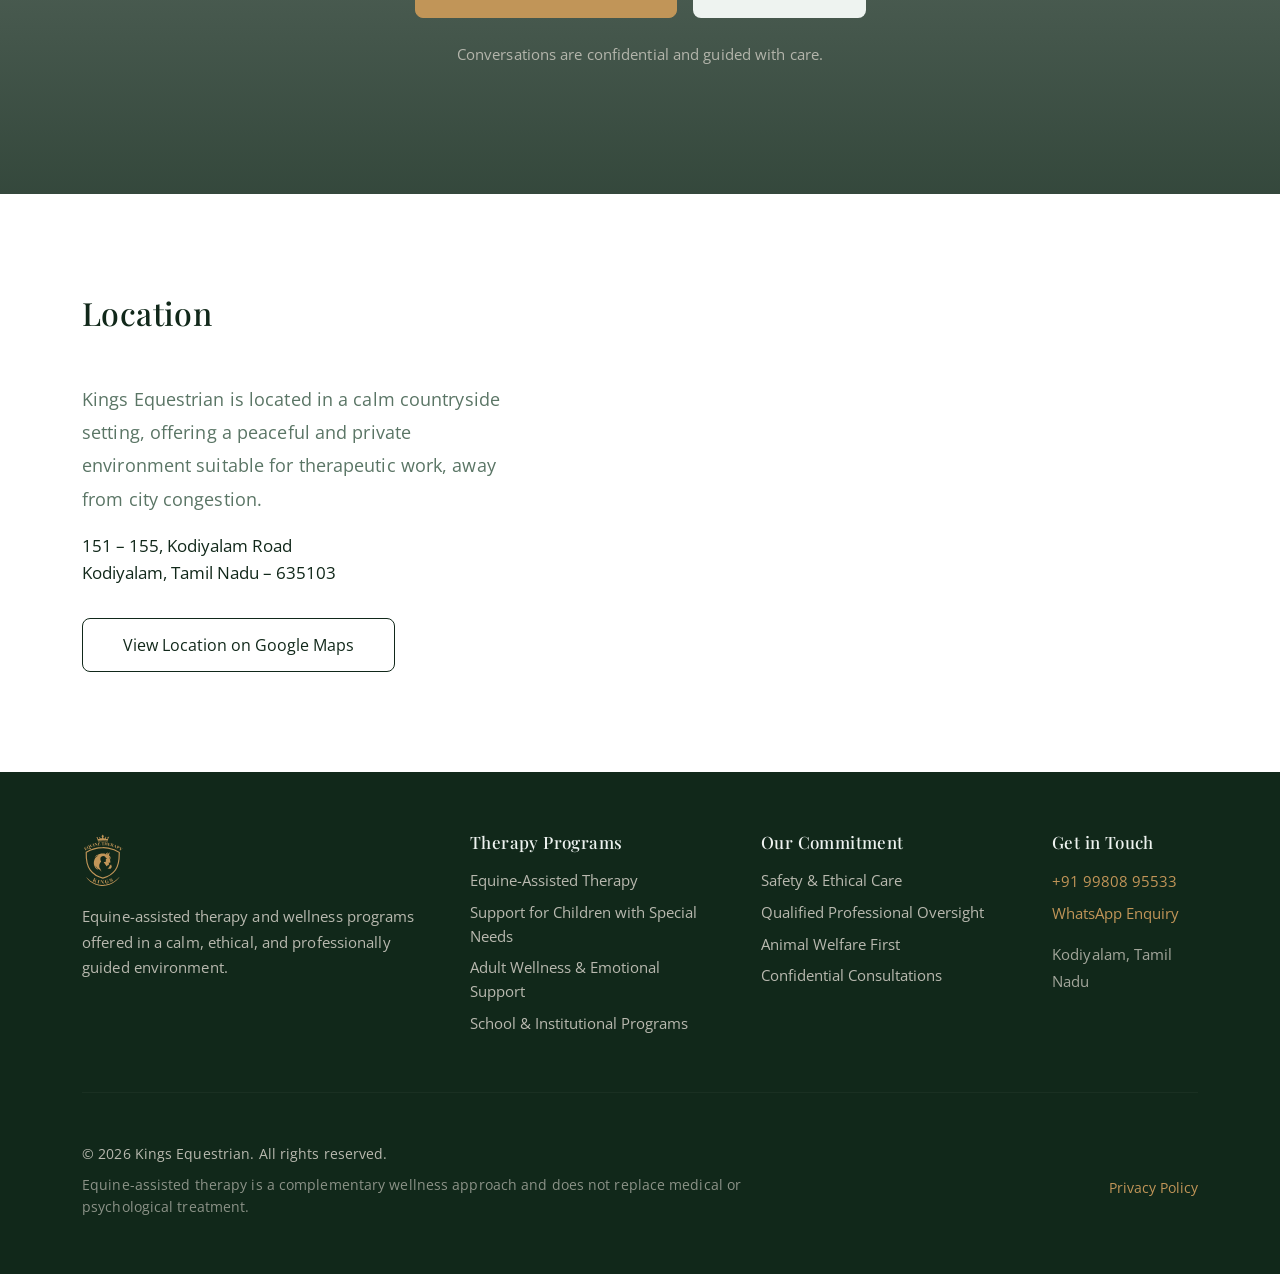
<file: Equine-Assisted Therapy/index.html>
<!doctype html>
<html lang="en">
<head>
<meta charset="utf-8">
<title>Equine-Assisted Therapy | Healing Through Horses</title>
<meta name="viewport" content="width=device-width, initial-scale=1">

<!-- Bootstrap -->
<link href="https://cdn.jsdelivr.net/npm/bootstrap@5.3.2/dist/css/bootstrap.min.css" rel="stylesheet">

<!-- Fonts -->
<link href="https://fonts.googleapis.com/css2?family=Playfair+Display:wght@400;500;600;700&family=Open+Sans:wght@400;500;600&display=swap" rel="stylesheet">
<link href="https://cdn.jsdelivr.net/npm/bootstrap-icons/font/bootstrap-icons.css" rel="stylesheet">


<!-- Global CSS -->
<link rel="stylesheet" href="global.css">
<link rel="stylesheet" href="equine-therapy.css">
</head>

<body>

<!-- ================= TOP BAR ================= -->
<div class="top-bar">
  <span>Equine-Assisted Therapy • Wellness • Emotional Healing</span>
</div>

<!-- ================= HEADER (SAME AS OTHER PAGES) ================= -->
<header class="site-header transparent-header">
  <div class="container d-flex justify-content-between align-items-center">

    <div class="site-logo">
      <img src="images/logo.svg" alt="Kings Equestrian">
    </div>

    <div class="header-call">
      <a href="tel:+919980895533" class="call-btn">
        Call: +91 99808 95533
      </a>
    </div>

  </div>
</header>

<!-- ================= HERO ================= -->
<section class="cta-parallax" style="background-image:url('images/hero.jpg')">
  <div class="cta-overlay"></div>

  <div class="container cta-content text-center">
    <h1 class="cta-title">Healing Through Horses</h1>

    <p class="cta-subtitle">
      A calm, guided therapeutic environment where humans and horses
      connect to support emotional regulation, confidence, and wellbeing.
    </p>

    <div class="mt-4 d-flex justify-content-center gap-3 flex-wrap">

      <!-- Primary CTA -->
	  <div class="mt-4 d-flex justify-content-center gap-3 flex-wrap">

	    <!-- Primary CTA -->
		<button class="btn btn-gold btn-icon"
		        data-bs-toggle="modal"
		        data-bs-target="#consultationModal">
		  <i class="bi bi-calendar-check"></i>
		  Book a Consultation
		</button>

	    <!-- Secondary CTA (button, not link) -->
	   <button class="btn btn-light-solid btn-icon"
	     onclick="window.location.href='tel:+919980895533'">
	     <i class="bi bi-telephone"></i>
	     9980895533
	   </button>

	  </div>
	  
      

    </div>
  </div>
</section>


<!-- ================= WHAT IS EQUINE THERAPY ================= -->
<section class="section-white">
  <div class="container">

    <div class="row align-items-center g-5">
      <div class="col-lg-6">
        <h2 class="section-title text-start">What Is Equine-Assisted Therapy?</h2>

        <p>
          Equine-Assisted Therapy is a structured, evidence-informed approach
          where interactions with horses support emotional, psychological,
          and behavioural wellbeing.
        </p>

        <p>
          Horses are highly sensitive to human emotions and body language.
          Under professional guidance, these interactions help participants
          develop awareness, trust, self-regulation, and confidence.
        </p>
      </div>

      <div class="col-lg-6">
        <img src="images/therapy-explanation.png" class="img-fluid" alt="Equine Assisted Therapy">
      </div>
    </div>

  </div>
</section>

<!-- ================= BENEFITS ================= -->
<!-- ================= BENEFITS ================= -->
<section class="section-light therapy-benefits-refined">
  <div class="container">

    <div class="text-center mb-5">
      <h2 class="section-title">
        The Benefits of Equine-Assisted Therapy
      </h2>
      <p class="benefits-intro">
        Carefully guided interactions with horses can support
        emotional, social, and behavioural development in a
        safe and respectful environment.
      </p>
    </div>

    <div class="row g-4">

      <div class="col-lg-3 col-md-6">
        <div class="card-premium benefit-card-refined">
          <h4>Confidence & Self-Esteem</h4>
          <p>
            Building a sense of achievement, self-belief,
            and emotional assurance through positive interaction.
          </p>
        </div>
      </div>

      <div class="col-lg-3 col-md-6">
        <div class="card-premium benefit-card-refined">
          <h4>Communication Skills</h4>
          <p>
            Encouraging clear expression, non-verbal awareness,
            and respectful connection with others.
          </p>
        </div>
      </div>

      <div class="col-lg-3 col-md-6">
        <div class="card-premium benefit-card-refined">
          <h4>Emotional Self-Regulation</h4>
          <p>
            Supporting calmness, emotional awareness,
            and the ability to manage responses safely.
          </p>
        </div>
      </div>

      <div class="col-lg-3 col-md-6">
        <div class="card-premium benefit-card-refined">
          <h4>Trust & Safety</h4>
          <p>
            Developing trust through consistent,
            gentle, and supervised interaction with horses.
          </p>
        </div>
      </div>

      <div class="col-lg-3 col-md-6">
        <div class="card-premium benefit-card-refined">
          <h4>Healthy Self-Image</h4>
          <p>
            Supporting a realistic and positive understanding
            of personal abilities and limitations.
          </p>
        </div>
      </div>

      <div class="col-lg-3 col-md-6">
        <div class="card-premium benefit-card-refined">
          <h4>Focus & Awareness</h4>
          <p>
            Encouraging presence, attention,
            and awareness of surroundings and people.
          </p>
        </div>
      </div>

      <div class="col-lg-3 col-md-6">
        <div class="card-premium benefit-card-refined">
          <h4>Social Skills</h4>
          <p>
            Supporting cooperation, empathy,
            and respectful social interaction.
          </p>
        </div>
      </div>

      <div class="col-lg-3 col-md-6">
        <div class="card-premium benefit-card-refined">
          <h4>Emotional Connection</h4>
          <p>
            Fostering a sense of connection,
            grounding, and emotional engagement.
          </p>
        </div>
      </div>

    </div>

  </div>
</section>


<!-- ================= WHO IT HELPS ================= -->
<section class="section-light">
  <div class="container">

    <h2 class="section-title">Who It Helps</h2>

    <div class="row g-4">

      <div class="col-lg-3 col-md-6">
        <div class="card-premium">
          <h4>Children with Special Needs</h4>
          <p>
            Supporting emotional regulation, sensory integration,
            confidence, and social interaction.
          </p>
        </div>
      </div>

      <div class="col-lg-3 col-md-6">
        <div class="card-premium">
          <h4>Adults with Anxiety & Stress</h4>
          <p>
            A grounding, non-judgemental environment that encourages
            calmness and emotional balance.
          </p>
        </div>
      </div>

      <div class="col-lg-3 col-md-6">
        <div class="card-premium">
          <h4>PTSD & Trauma Support</h4>
          <p>
            Carefully guided sessions that promote trust,
            presence, and emotional safety.
          </p>
        </div>
      </div>

      <div class="col-lg-3 col-md-6">
        <div class="card-premium">
          <h4>Schools & Institutions</h4>
          <p>
            Structured programs for students requiring
            emotional or behavioural support.
          </p>
        </div>
      </div>

    </div>

  </div>
</section>





 
<!-- ================= THERAPY PROCESS ================= -->
<section class="section-white therapy-process-flow">
  <div class="container">

    <div class="text-center mb-5">
      <h2 class="section-title">Therapy Process & Sessions</h2>
      <p class="process-intro">
        Every individual follows a structured and thoughtfully guided
        journey, designed to ensure safety, clarity, and meaningful progress.
      </p>
    </div>

    <div class="row g-4">

      <!-- Step 1 -->
      <div class="col-lg-4">
        <div class="process-step">
          <span class="step-number">01</span>
          <h4>Initial Consultation</h4>
          <p>
            Understanding needs, background, goals,
            and suitability for equine-assisted work.
          </p>
        </div>
      </div>

      <!-- Step 2 -->
      <div class="col-lg-4">
        <div class="process-step">
          <span class="step-number">02</span>
          <h4>Guided Sessions</h4>
          <p>
            Ground-based activities with horses,
            conducted under professional supervision.
          </p>
        </div>
      </div>

      <!-- Step 3 -->
      <div class="col-lg-4">
        <div class="process-step">
          <span class="step-number">03</span>
          <h4>Ongoing Review</h4>
          <p>
            Observation, feedback, and adjustments
            based on individual response and progress.
          </p>
        </div>
      </div>

    </div>

  </div>
</section>


<!-- ================= PROCESS CTA ================= -->
<section class="process-cta">
  <div class="container">

    <div class="process-cta-box text-center">
      <h3 class="process-cta-title">
        Not Sure Where to Begin?
      </h3>

      <p class="process-cta-text">
        A brief conversation can help clarify goals, suitability,
        and the best next steps — with no obligation.
      </p>

      <div class="mt-3 d-flex justify-content-center gap-3 flex-wrap">
        <button class="btn btn-gold btn-icon"
                data-bs-toggle="modal"
                data-bs-target="#consultationModal">
          <i class="bi bi-calendar-check"></i>
          Book a Consultation
        </button>

        <button class="btn btn-light-solid btn-icon"
                onclick="window.location.href='tel:+919980895533'">
          <i class="bi bi-telephone"></i>
          Talk to Our Team
        </button>
      </div>
    </div>

  </div>
</section>


 <!-- ================= TYPES OF EQUINE THERAPY ================= -->
 <section class="section-white therapy-types-refined">
   <div class="container">

     <div class="text-center mb-5">
       <h2 class="section-title">
         Types of Equine Therapy
       </h2>
       <p class="types-intro">
         Equine-assisted therapy includes different structured approaches,
         each guided by trained professionals and designed to support
         specific therapeutic goals.
       </p>
     </div>

     <div class="row g-4 align-items-stretch">

       <!-- EAP -->
       <div class="col-lg-4">
         <div class="card-premium therapy-type-card">
           <h4>Equine-Assisted Psychotherapy (EAP)</h4>
           <p>
             Conducted alongside licensed mental-health professionals,
             EAP supports emotional processing, trauma awareness,
             and therapeutic development through guided interaction
             with horses.
           </p>
         </div>
       </div>

       <!-- EAL -->
       <div class="col-lg-4">
         <div class="card-premium therapy-type-card">
           <h4>Equine-Assisted Learning (EAL)</h4>
           <p>
             A learning-focused approach that builds life skills
             such as communication, confidence, trust, emotional
             awareness, and personal responsibility.
           </p>
         </div>
       </div>

       <!-- Hippotherapy -->
       <div class="col-lg-4">
         <div class="card-premium therapy-type-card">
           <h4>Hippotherapy</h4>
           <p>
             A specialised clinical approach where trained occupational,
             physical, or speech therapists use the movement of the horse
             to support motor skills, balance, and coordination.
           </p>
         </div>
       </div>

     </div>

   </div>
 </section>
  
  
  <!-- ================= PROFESSIONAL OVERSIGHT ================= -->
  <section class="section-light professionals-refined">
    <div class="container">

      <div class="text-center mb-5">
        <h2 class="section-title">Qualified Professionals & Ethical Care</h2>
        <p class="professionals-intro">
          Equine-assisted therapy sessions are conducted within a structured,
          ethically guided framework, ensuring the wellbeing of participants
          while maintaining respect and care for the horses involved.
        </p>
      </div>

      <div class="row g-4 justify-content-center">

        <!-- Therapy Oversight -->
        <div class="col-lg-4 col-md-6">
          <div class="card-premium professional-card">
            <h4>Therapy-Led Oversight</h4>
            <p>
              Programs are designed and guided in consultation with
              qualified mental-health and special-needs professionals,
              ensuring sessions remain goal-oriented, appropriate,
              and participant-centred.
            </p>
          </div>
        </div>

        <!-- Equine Expertise -->
        <div class="col-lg-4 col-md-6">
          <div class="card-premium professional-card">
            <h4>Experienced Equine Professionals</h4>
            <p>
              Horses are carefully selected and handled by experienced
              equestrian professionals trained to support calm,
              predictable, and safe therapeutic interactions.
            </p>
          </div>
        </div>

        <!-- Ethical Practice -->
        <div class="col-lg-4 col-md-6">
          <div class="card-premium professional-card">
            <h4>Ethical & Welfare-First Practice</h4>
            <p>
              Sessions follow ethical guidelines that prioritise emotional
              and physical safety, informed consent, and the wellbeing
              of both participants and animals.
            </p>
          </div>
        </div>

      </div>

    </div>
  </section>
  <!-- ================= SAFETY CTA ================= -->
  <section class="cta-parallax safety-cta"
    style="background-image:url('images/safety-cta.jpg')">

    <div class="cta-overlay"></div>

    <div class="container cta-content text-center">
      <h2 class="cta-title">
        A Safe, Supportive Space for Healing
      </h2>

      <p class="cta-subtitle">
        Speak with our team to understand whether equine-assisted
        therapy is suitable for you, your child, or your institution.
      </p>

      <div class="mt-4 d-flex justify-content-center gap-3 flex-wrap">
        <button class="btn btn-gold btn-icon"
                data-bs-toggle="modal"
                data-bs-target="#consultationModal">
          <i class="bi bi-calendar-check"></i>
          Book a Consultation
        </button>

        <button class="btn btn-light-solid btn-icon"
                onclick="window.location.href='tel:+919980895533'">
          <i class="bi bi-telephone"></i>
          Talk to Our Team
        </button>
      </div>
    </div>
  </section>
  

<!-- ================= SAFETY ================= -->
<!-- ================= SAFETY & ETHICAL CARE ================= -->
<section class="section-white safety-refined">
  <div class="container">

    <div class="text-center mb-5">
      <h2 class="section-title">Safety, Ethics & Participant Care</h2>
      <p class="safety-intro">
        Every equine-assisted therapy session is designed with care,
        responsibility, and respect — ensuring a safe and supportive
        environment for both participants and horses.
      </p>
    </div>

    <div class="row g-4 align-items-start">

      <!-- Safety Points -->
      <div class="col-lg-6">
        <ul class="safety-points list-unstyled">
          <li>
            <strong>Ground-Based Sessions:</strong>
            Non-riding therapy options focused on interaction,
            awareness, and emotional connection.
          </li>
          <li>
            <strong>Supervised Environment:</strong>
            One-to-one or small-group sessions conducted under
            close professional supervision.
          </li>
          <li>
            <strong>Carefully Selected Horses:</strong>
            Calm, trained horses chosen specifically for
            therapeutic suitability.
          </li>
          <li>
            <strong>Informed Consent:</strong>
            Clear communication and active involvement of
            parents, caregivers, or guardians where required.
          </li>
        </ul>
      </div>

      <!-- Ethical Statement -->
      <div class="col-lg-6">
        <div class="ethical-note">
          <p>
            Our approach prioritises emotional and physical safety
            while maintaining ethical responsibility toward animal
            welfare. Sessions are structured to support wellbeing,
            personal comfort, and dignity at every stage.
          </p>

          <p class="mt-3">
            Equine-assisted therapy is offered as a complementary
            wellness approach and does not replace medical or
            psychological treatment.
          </p>
        </div>
      </div>

    </div>

  </div>
</section>

<!-- ================= FAQ ================= -->
<section class="section-light">
  <div class="container">

    <div class="text-center mb-5">
      <h2 class="section-title">FAQs & Important Information</h2>
      <p class="faq-intro">
        These answers address common questions from parents,
        individuals, and institutions considering equine-assisted therapy.
      </p>
    </div>

    <div class="accordion" id="therapyFAQ">

      <!-- FAQ 1 -->
      <div class="accordion-item">
        <h2 class="accordion-header">
          <button class="accordion-button" data-bs-toggle="collapse" data-bs-target="#faq1">
            Is this a replacement for medical or psychological treatment?
          </button>
        </h2>
        <div id="faq1" class="accordion-collapse collapse show">
          <div class="accordion-body">
            No. Equine-assisted therapy is a complementary wellness approach.
            It does not replace medical, psychiatric, or psychological treatment.
            Participants are encouraged to continue any existing care plans
            recommended by healthcare professionals.
          </div>
        </div>
      </div>

      <!-- FAQ 2 -->
      <div class="accordion-item">
        <h2 class="accordion-header">
          <button class="accordion-button collapsed" data-bs-toggle="collapse" data-bs-target="#faq2">
            Do participants need prior experience with horses?
          </button>
        </h2>
        <div id="faq2" class="accordion-collapse collapse">
          <div class="accordion-body">
            No prior horse experience is required.
            All sessions are guided, ground-based where appropriate,
            and adapted to individual comfort levels.
          </div>
        </div>
      </div>

      <!-- FAQ 3 -->
      <div class="accordion-item">
        <h2 class="accordion-header">
          <button class="accordion-button collapsed" data-bs-toggle="collapse" data-bs-target="#faq3">
            Is equine-assisted therapy suitable for children with special needs?
          </button>
        </h2>
        <div id="faq3" class="accordion-collapse collapse">
          <div class="accordion-body">
            Equine-assisted therapy may be suitable for some children
            with special needs, depending on individual circumstances.
            An initial consultation is essential to assess suitability,
            goals, and safety considerations.
          </div>
        </div>
      </div>

      <!-- FAQ 4 -->
      <div class="accordion-item">
        <h2 class="accordion-header">
          <button class="accordion-button collapsed" data-bs-toggle="collapse" data-bs-target="#faq4">
            Are sessions conducted one-to-one or in groups?
          </button>
        </h2>
        <div id="faq4" class="accordion-collapse collapse">
          <div class="accordion-body">
            Sessions may be conducted one-to-one or in small groups,
            depending on individual needs, goals, and safety requirements.
            Group sizes are kept intentionally small.
          </div>
        </div>
      </div>

      <!-- FAQ 5 -->
      <div class="accordion-item">
        <h2 class="accordion-header">
          <button class="accordion-button collapsed" data-bs-toggle="collapse" data-bs-target="#faq5">
            Is horse riding involved in therapy sessions?
          </button>
        </h2>
        <div id="faq5" class="accordion-collapse collapse">
          <div class="accordion-body">
            Many therapy sessions are ground-based and do not involve riding.
            When movement-based approaches are used, they are carefully planned,
            supervised, and suited to the participant’s needs and abilities.
          </div>
        </div>
      </div>

      <!-- FAQ 6 -->
      <div class="accordion-item">
        <h2 class="accordion-header">
          <button class="accordion-button collapsed" data-bs-toggle="collapse" data-bs-target="#faq6">
            How is safety ensured during sessions?
          </button>
        </h2>
        <div id="faq6" class="accordion-collapse collapse">
          <div class="accordion-body">
            Safety is prioritised through professional supervision,
            carefully selected horses, structured activities,
            and clear communication with participants and caregivers
            before and during sessions.
          </div>
        </div>
      </div>

      <!-- FAQ 7 -->
      <div class="accordion-item">
        <h2 class="accordion-header">
          <button class="accordion-button collapsed" data-bs-toggle="collapse" data-bs-target="#faq7">
            How long does a typical therapy program last?
          </button>
        </h2>
        <div id="faq7" class="accordion-collapse collapse">
          <div class="accordion-body">
            Program duration varies depending on individual goals
            and response to therapy. This is discussed during the
            initial consultation and reviewed periodically.
          </div>
        </div>
      </div>

      <!-- FAQ 8 -->
      <div class="accordion-item">
        <h2 class="accordion-header">
          <button class="accordion-button collapsed" data-bs-toggle="collapse" data-bs-target="#faq8">
            Can schools or institutions enrol groups?
          </button>
        </h2>
        <div id="faq8" class="accordion-collapse collapse">
          <div class="accordion-body">
            Yes. Structured programs can be designed for schools,
            institutions, or organisations, subject to assessment,
            safety considerations, and professional oversight.
          </div>
        </div>
      </div>

    </div>

  </div>
</section>


<!-- ================= FINAL CTA ================= -->
<!-- ================= FINAL CTA ================= -->
<section class="cta-parallax final-cta"
  style="background-image:url('images/final-cta.jpg')">

  <div class="cta-overlay"></div>

  <div class="container cta-content text-center">
    <h2 class="cta-title">
      Take the Next Step  
    </h2>

    <p class="cta-subtitle">
      A short conversation can help you understand whether
      equine-assisted therapy is suitable for you, your child,
      or your institution. There is no obligation.
    </p>

    <div class="mt-4 d-flex justify-content-center gap-3 flex-wrap">

      <button class="btn btn-gold btn-icon"
              data-bs-toggle="modal"
              data-bs-target="#consultationModal">
        <i class="bi bi-calendar-check"></i>
        Book a Consultation
      </button>

      <button class="btn btn-light-solid btn-icon"
              onclick="window.location.href='tel:+919980895533'">
        <i class="bi bi-telephone"></i>
        Talk to Our Team
      </button>

    </div>

    <p class="cta-footnote mt-4">
      Conversations are confidential and guided with care.
    </p>
  </div>
</section>

<!-- ================= LOCATION ================= -->
<section class="section-white location-refined" id="location">
  <div class="container">

    <div class="row align-items-center g-5">

      <!-- Address & Info -->
      <div class="col-lg-5">
        <h2 class="section-title text-start">Location</h2>

        <p class="location-intro">
          Kings Equestrian is located in a calm countryside setting,
          offering a peaceful and private environment suitable for
          therapeutic work, away from city congestion.
        </p>

        <address class="location-address">
          151 – 155, Kodiyalam Road<br>
          Kodiyalam, Tamil Nadu – 635103
        </address>

        <a
          href="https://www.google.com/maps/place/12.8485979,77.8373069"
          target="_blank"
          class="btn btn-outline mt-3">
          View Location on Google Maps
        </a>
      </div>

      <!-- Map -->
      <div class="col-lg-7">
        <div class="map-frame ratio ratio-16x9">
          <iframe
            src="https://www.google.com/maps/embed?pb=!1m18!1m12!1m3!1d3889.9176088710724!2d77.8373069!3d12.848597900000001!2m3!1f0!2f0!3f0!3m2!1i1024!2i768!4f13.1!3m3!1m2!1s0x3bae737e1b92ef51%3A0xd10586fc7a9aa842!2sHorse%20Riding%20%7C%20School%20%7C%20Kings%20%7C%20Equestrian%20%7C%20Camp%20%7C%20Therapy%20%7C%20Ranch%20%7C%20Academy%20%7C%20Club%20%7C%20Foundation%20%7C%20Rescue%20%7C%20Stable!5e0!3m2!1sen!2sin!4v1768153596552!5m2!1sen!2sin"
            loading="lazy"
            referrerpolicy="no-referrer-when-downgrade"
            allowfullscreen>
          </iframe>
        </div>
      </div>

    </div>

  </div>
</section>



<!-- ================= FOOTER (REUSE SAME FOOTER FILE) ================= -->
<!-- ================= FOOTER ================= -->
<footer class="landing-footer therapy-footer">
  <div class="container">

    <!-- Top Footer -->
    <div class="row g-5">

      <!-- Brand -->
      <div class="col-lg-4">
        <img src="images/logo.svg" alt="Kings Equestrian" class="footer-logo">
        <p class="footer-tagline mt-3">
          Equine-assisted therapy and wellness programs offered
          in a calm, ethical, and professionally guided environment.
        </p>
      </div>

      <!-- Therapy Links -->
      <div class="col-lg-3 col-md-6">
        <h5 class="footer-title">Therapy Programs</h5>
        <ul class="footer-list">
          <li>Equine-Assisted Therapy</li>
          <li>Support for Children with Special Needs</li>
          <li>Adult Wellness & Emotional Support</li>
          <li>School & Institutional Programs</li>
        </ul>
      </div>

      <!-- Trust & Care -->
      <div class="col-lg-3 col-md-6">
        <h5 class="footer-title">Our Commitment</h5>
        <ul class="footer-list">
          <li>Safety & Ethical Care</li>
          <li>Qualified Professional Oversight</li>
          <li>Animal Welfare First</li>
          <li>Confidential Consultations</li>
        </ul>
      </div>

      <!-- Contact -->
      <div class="col-lg-2">
        <h5 class="footer-title">Get in Touch</h5>

        <a href="tel:+919980895533" class="footer-call d-block">
          +91 99808 95533
        </a>

        <a href="https://wa.me/919980895533"
           target="_blank"
           class="footer-whatsapp d-block mt-2">
          WhatsApp Enquiry
        </a>

        <p class="footer-location mt-3">
          Kodiyalam, Tamil Nadu
        </p>
      </div>

    </div>

    <!-- Divider -->
    <hr class="footer-divider my-5">

    <!-- Bottom Footer -->
    <div class="row align-items-center footer-bottom">

      <div class="col-md-8 text-md-start text-center">
        <p class="footer-copy mb-0">
          © 2026 Kings Equestrian. All rights reserved.
        </p>

        <p class="footer-disclaimer mt-2">
          Equine-assisted therapy is a complementary wellness approach
          and does not replace medical or psychological treatment.
        </p>
      </div>

      <div class="col-md-4 text-md-end text-center mt-md-0 mt-3">
        <a href="#" class="footer-link">Privacy Policy</a>
      </div>

    </div>

  </div>
</footer>



<!-- ================= CONSULTATION MODAL ================= -->
<div class="modal fade" id="consultationModal" tabindex="-1" aria-hidden="true">
  <div class="modal-dialog modal-lg modal-dialog-centered">
    <div class="modal-content p-4">

      <!-- Header -->
      <div class="modal-header border-0">
        <h5 class="modal-title section-title text-start mb-0">
          Book a Consultation
        </h5>
        <button type="button" class="btn-close" data-bs-dismiss="modal"></button>
      </div>

      <!-- Body -->
      <div class="modal-body">

        <p class="mb-4">
          Share a few details and our team will contact you
          to discuss suitability and next steps.
        </p>

        <form>

          <div class="row g-3">

            <div class="col-md-6">
              <input type="text" class="form-control"
                     placeholder="Full Name" required>
            </div>

            <div class="col-md-6">
              <input type="tel" class="form-control"
                     placeholder="Phone Number" required>
            </div>

            <div class="col-md-6">
              <select class="form-select" required>
                <option value="">Who is the consultation for?</option>
                <option>Child</option>
                <option>Adult</option>
                <option>School / Institution</option>
              </select>
            </div>

            <div class="col-md-6">
              <select class="form-select">
                <option value="">Area of support</option>
                <option>Anxiety / Stress</option>
                <option>Special Needs</option>
                <option>Behavioural Support</option>
                <option>Emotional Wellbeing</option>
              </select>
            </div>

            <div class="col-12">
              <textarea class="form-control" rows="4"
                placeholder="Briefly tell us your concern (optional)"></textarea>
            </div>

          </div>

          <button type="submit" class="btn btn-gold mt-4">
            Submit Request
          </button>

        </form>

      </div>

    </div>
  </div>
</div>




<script src="https://cdn.jsdelivr.net/npm/bootstrap@5.3.2/dist/js/bootstrap.bundle.min.js"></script>

</body>
</html>
</file>
<file: Corporate _ Leadership Conversion/global.css>
/* ======================================================
   GLOBAL BRAND SYSTEM
   Used across ALL landing pages
====================================================== */

/* -----------------------
   Brand Tokens
----------------------- */
:root {
  --brand-dark: #11281a;
  --brand-dark-2: #0d1f15;
  --brand-light: #eef3f0;
  --brand-white: #ffffff;
  --brand-gold: #c19558;

  --text-primary: #11281a;
  --text-muted: #5a7565;

  --border-soft: rgba(17, 40, 26, 0.14);
  --border-faint: rgba(17, 40, 26, 0.08);

  --radius-none: 0;
  --transition-base: all 0.3s ease;
}

/* -----------------------
   Reset & Base
----------------------- */
html, body {
  max-width: 100%;
  overflow-x: hidden;
}

 

p {
  font-size: 18px;
  line-height: 1.85;
  color: var(--text-muted);
  letter-spacing: 0.1px;
}

/* ================= TYPOGRAPHY ================= */

/* Body text */
body {
  font-family: 'Open Sans', system-ui, -apple-system, BlinkMacSystemFont, sans-serif;
  background: var(--brand-white);
  color: var(--text-primary);
  font-size: 16.5px;
  line-height: 1.65;
}

/* Headings */
h1, h2, h3, h4, h5, .section-title, .cta-title {
  font-family: 'Playfair Display', serif;
  letter-spacing: 0.4px;
}


.section-title {
  text-align: center;
  margin-bottom: 50px;
}

/* -----------------------
   Sections
----------------------- */
.section-white {
  background: #fff;
  padding: 100px 0;
}

.section-light {
  background: var(--brand-light);
  padding: 100px 0;
}


/* ================= HEADER LOGO ================= */

.site-logo img {
  height: 120px;           /* significantly larger as requested */
  width: auto;
  transition: all 0.3s ease;
}

/* On scroll (sticky state) */
.site-header.scrolled .site-logo img {
  height: 65px;
}

/* Mobile refinement */
@media (max-width: 768px) {
  .site-logo img {
    height: 100px; /* maximum visibility for mobile as requested */
  }

  .site-header.scrolled .site-logo img {
    height: 75px;
  }
}



/* ================= HEADER CALL BUTTON ================= */

.call-btn {
  padding: 10px 20px;
  background: var(--brand-dark);   /* 👈 dark background */
  color: #ffffff;                  /* 👈 white text */
  border: 1px solid var(--brand-dark);
  text-decoration: none;
  font-size: 14px;
  transition: var(--transition-base);
}

/* Hover */
.call-btn:hover {
  background: var(--brand-dark-2);
  color: #ffffff;
  border-color: var(--brand-dark-2);
}

/* When header is scrolled (keep same style for consistency) */
.site-header.scrolled .call-btn {
  background: var(--brand-dark);
  color: #ffffff;
  border-color: var(--brand-dark);
}




/* -----------------------
   Buttons (Unified)
----------------------- */
.btn {
  border-radius: var(--radius-none);
  transition: var(--transition-base);
  border: none;
}

.btn-primary {
  background: var(--brand-dark);
  color: #fff;
  padding: 14px 40px;
}

.btn-primary:hover {
  background: var(--brand-dark-2);
  color: #fff;
}

.btn-outline {
  border: 1px solid var(--brand-dark);
  color: var(--brand-dark);
  background: transparent;
  padding: 14px 40px;
}

.btn-outline:hover {
  background: var(--brand-dark);
  color: #fff;
}

.btn-gold {
  background: var(--brand-gold);
  color: var(--brand-dark);
  border: 1px solid var(--brand-gold);
  padding: 14px 44px;
}

.btn-gold:hover {
  background: var(--brand-dark);
  color: #fff;
  border-color: var(--brand-dark);
}


.transparent-header .call-btn {
  background: rgba(17,40,26,0.9);
}

/* -----------------------
   Header (Shared)
----------------------- */
.site-header {
  position: fixed;
  top: 34px;
  width: 100%;
  z-index: 1000;
  padding: 18px 0;
  transition: var(--transition-base);
}

.site-header.scrolled {
  top: 0;
  background: #fff;
  box-shadow: 0 6px 20px rgba(0,0,0,0.08);
  padding: 12px 0;
}

/* Call Button */
 
/* -----------------------
   Cards (Premium System)
----------------------- */
.card-premium {
  position: relative;
  background: #fff;
  padding: 40px 32px;
  border: 1px solid var(--border-soft);
  box-shadow: 0 12px 30px rgba(17,40,26,0.08);
  height: 100%;
}

.card-premium::before {
  content: "";
  position: absolute;
  inset: 10px;
  border: 1px solid var(--border-faint);
  pointer-events: none;
}

@media (hover: hover) {
  .card-premium:hover {
    transform: translateY(-3px);
    box-shadow: 0 18px 44px rgba(17,40,26,0.12);
  }
}

/* -----------------------
   Dark / Parallax CTA Base
----------------------- */
.cta-dark,
.cta-parallax {
  position: relative;
  color: var(--brand-light);
  text-align: center;
  padding: 110px 0;
}

.cta-overlay {
  position: absolute;
  inset: 0;
  background: linear-gradient(
    to bottom,
    rgba(17,40,26,0.85),
    rgba(17,40,26,0.75),
    rgba(17,40,26,0.85)
  );
  z-index: 1;
}

.cta-content {
  position: relative;
  z-index: 2;
  max-width: 760px;
  margin: 0 auto;
}

.cta-title {
  font-size: 42px;
  margin-bottom: 16px;
}

.cta-subtitle {
  font-size: 18px;
  line-height: 1.7;
  color: rgba(238,243,240,0.75);
  margin-bottom: 36px;
}

/* -----------------------
   Footer (Shared)
----------------------- */
.landing-footer {
  background: var(--brand-dark);
  color: var(--brand-light);
  padding: 60px 0 40px;
  font-size: 14px;
}

.footer-link {
  color: var(--brand-gold);
  text-decoration: none;
}

/* -----------------------
   Mobile Guardrails
----------------------- */
@media (max-width: 768px) {
  .section-white,
  .section-light {
    padding: 70px 0;
  }

  .cta-title {
    font-size: 32px;
  }

  * {
    transform: none !important;
  }
}


/* ================= TOP BAR ================= */
.top-bar {
  background: var(--brand-gold);
  color: var(--brand-dark);
  text-align: center;
  font-size: 13px;
  padding: 8px 12px;
  letter-spacing: 0.6px;
  position: relative;
  z-index: 1100;
}

/* Ensure header sits below top bar */
.site-header {
  top: 34px;
}

/* When header becomes sticky */
.site-header.scrolled {
  top: 0;
}

/* Mobile adjustment */
@media (max-width: 768px) {
  .top-bar {
    font-size: 12px;
    padding: 7px 10px;
  }

  .site-header {
    top: 40px;
  }
}


/* ===============================
   Mobile Sticky Footer (CTA)
================================ */

.mobile-sticky-footer {
  position: fixed;
  bottom: 0;
  left: 0;
  right: 0;
  display: none;
  z-index: 1200;
  background: rgba(17, 40, 26, 0.95);
  backdrop-filter: blur(6px);
  padding: 10px;
  gap: 10px;
}

/* Buttons */
.sticky-btn {
  flex: 1;
  text-align: center;
  padding: 14px 0;
  font-size: 15px;
  text-decoration: none;
  font-weight: 500;
  border-radius: 2px;
}

/* Call button */
.sticky-btn.call {
  background: var(--brand-gold);
  color: var(--brand-dark);
}

/* WhatsApp button */
.sticky-btn.whatsapp {
  background: #25D366;
  color: #fff;
}

/* Show only on mobile */
@media (max-width: 768px) {
  .mobile-sticky-footer {
    display: flex;
  }

  /* Prevent content from hiding behind footer */
  body {
    padding-bottom: 70px;
  }
}
</file>
<file: Corporate _ Leadership Conversion/corporate.css>
/* ===============================
   Header Action Buttons
================================ */

.header-actions {
  display: flex;
  align-items: center;
  gap: 14px;
}

/* Base button style */
.header-btn {
  display: inline-flex;
  align-items: center;
  gap: 8px;
  padding: 9px 14px;
  font-size: 14px;
  font-weight: 500;
  color: var(--brand-dark);
  background: #ffffff;
  border: 1px solid var(--border-soft);
  border-radius: 22px;
  text-decoration: none;
  transition: all 0.25s ease;
  cursor: pointer;
}

/* Icon */
.header-btn i {
  font-size: 15px;
}

/* Hover */
.header-btn:hover {
  background: var(--brand-light);
  border-color: var(--brand-dark);
  color: var(--brand-dark);
}

/* WhatsApp variant */
.header-btn.whatsapp {
  color: #25D366;
  border-color: rgba(37, 211, 102, 0.4);
}

.header-btn.whatsapp:hover {
  background: rgba(37, 211, 102, 0.08);
  border-color: #25D366;
}

/* Enquire (primary) */
.header-btn.enquire {
  background: var(--brand-gold);
  color: var(--brand-dark);
  border-color: var(--brand-gold);
}

@media (max-width: 768px) {
  .header-actions {
    gap: 8px;
  }

  .header-btn span {
    display: none; /* icons only */
  }

  .header-btn {
    padding: 10px 12px;
    border-radius: 50%;
  }

  .header-btn.enquire {
    display: none !important;
  }
}


/* ===============================
   Corporate Header
================================ */

.corporate-header {
  background: var(--brand-dark);
  position: sticky;
  top: 0;
  z-index: 1200;
  border-bottom: 1px solid rgba(255, 255, 255, 0.1);
}

.corporate-header.scrolled {
  background: var(--brand-dark) !important;
}

/* Ensure SVG logo appears correctly on dark green background */
.corporate-header .site-logo img {
  max-width: 160px;
}

.corporate-header .header-btn:not(.enquire) {
  background: rgba(255, 255, 255, 0.1);
  color: #fff;
  border-color: rgba(255, 255, 255, 0.2);
}

.corporate-header .header-btn:not(.enquire):hover {
  background: var(--brand-gold);
  color: var(--brand-dark);
  border-color: var(--brand-gold);
}

.header-actions {
  display: flex;
  align-items: center;
  gap: 20px;
}

.header-link {
  font-size: 14.5px;
  color: var(--brand-dark);
  text-decoration: none;
  font-weight: 500;
}

.header-link.whatsapp {
  color: #25D366;
}
/* ===============================
   Clean Corporate Hero
================================ */

.corporate-hero-clean {
  padding: 40px 0;
  background: #ffffff;
}

.hero-title {
  font-size: 44px;
  line-height: 1.2;
  color: var(--brand-dark);
  margin-bottom: 20px;
}

.hero-subtitle {
  font-size: 18px;
  color: var(--text-muted);
  margin-bottom: 30px;
  max-width: 520px;
}

.hero-points {
  list-style: none;
  padding: 0;
  margin-bottom: 36px;
}

.hero-points li {
  margin-bottom: 12px;
  font-size: 16px;
  color: var(--brand-dark);
}

.hero-actions {
  display: flex;
  gap: 22px;
  align-items: center;
}

.hero-text-link {
  font-size: 15px;
  color: var(--brand-dark);
  text-decoration: underline;
}

/* Hero Phone Button */
.hero-phone {
  display: inline-flex;
  align-items: center;
  gap: 8px;
  padding: 14px 32px;
  font-size: 15px;
  font-weight: 600;
  color: var(--brand-dark);
  background: transparent;
  border: 1px solid var(--brand-dark);
  text-decoration: none;
  letter-spacing: 0.3px;
  transition: var(--transition-base);
}

.hero-phone:hover {
  background: var(--brand-dark);
  color: #fff;
}

.hero-image {
  border-radius: 4px;
}

/* ===============================
   Hero Heading (Full Width)
================================ */

.hero-heading {
  max-width: 920px;
  margin-bottom: 30px;
}

.hero-title {
  font-size: 46px;
  line-height: 1.15;
  color: var(--brand-dark);
}
 
 
/* ===============================
   Hero Points with Ticks
================================ */

.hero-points {
  list-style: none;
  padding: 0;
  margin: 32px 0 38px;
}

.hero-points li {
  position: relative;
  padding-left: 34px;
  margin-bottom: 14px;
  font-size: 16px;
  color: var(--brand-dark);
}

/* Tick icon */
.hero-points li::before {
  content: "✓";
  position: absolute;
  left: 0;
  top: 0;
  color: var(--brand-gold);
  font-weight: 700;
  font-size: 16px;
}
@media (max-width: 768px) {

  .hero-heading {
    margin-bottom: 40px;
    text-align: center;
  }

  .hero-title {
    font-size: 34px;
  }

  .hero-actions {
    justify-content: center;
  }
}
 
/* ===============================
   Benefits Section
================================ */

.benefits-section {
  padding-top: 110px;
  padding-bottom: 110px;
}

.benefit-card {
  text-align: center;
  max-width: 340px;
  margin: 0 auto;
}

.benefit-icon {
  width: 64px;
  height: 64px;
  border-radius: 12px;
  border: 1px solid var(--border-soft);
  display: flex;
  align-items: center;
  justify-content: center;
  margin: 0 auto 20px;
  color: var(--brand-gold);
  font-size: 26px;
}

.benefit-card h5 {
  font-family: 'Playfair Display', serif;
  font-size: 18px;
  margin-bottom: 10px;
  color: var(--brand-dark);
}

.benefit-card p {
  font-size: 15.5px;
  line-height: 1.7;
  color: var(--text-muted);
}


.why-horses-footnote {
  max-width: 720px;
  margin-left: auto;
  margin-right: auto;
  font-size: 15.5px;
  color: var(--text-muted);
}


/* ===============================
   EAL Explainer Section
================================ */

.section-soft {
  background: #f5f8f6; /* subtle contrast from white */
  padding: 110px 0;
}

.eal-anchor {
  position: sticky;
  top: 120px;
}

.eal-label {
  display: inline-block;
  font-size: 13px;
  letter-spacing: 0.8px;
  text-transform: uppercase;
  color: var(--brand-gold);
  margin-bottom: 14px;
}

.eal-title {
  font-size: 34px;
  line-height: 1.25;
  color: var(--brand-dark);
}

.eal-content p {
  font-size: 17px;
  line-height: 1.9;
  color: var(--text-muted);
  margin-bottom: 26px;
}

/* Mobile */
@media (max-width: 768px) {
  .eal-anchor {
    position: static;
  }

  .eal-title {
    font-size: 28px;
  }
}



/* ===============================
   Program Outcomes
================================ */

.outcomes-section {
  padding-top: 110px;
  padding-bottom: 110px;
}

.outcome-card {
  background: #fff;
  border: 1px solid var(--border-soft);
  padding: 36px 32px;
  height: 100%;
  position: relative;
}

.outcome-label {
  display: inline-block;
  font-size: 12px;
  letter-spacing: 0.8px;
  text-transform: uppercase;
  color: var(--brand-gold);
  margin-bottom: 10px;
}

.outcome-card h4 {
  font-family: 'Playfair Display', serif;
  font-size: 20px;
  margin-bottom: 12px;
  color: var(--brand-dark);
}

.outcome-card p {
  font-size: 15.5px;
  line-height: 1.7;
  color: var(--text-muted);
}


/* ===============================
   Program CTA (Light)
================================ */

.cta-light {
  background: #ffffff;
  padding: 80px 0;
}

.cta-box {
  border: 1px solid var(--border-soft);
  padding: 48px 44px;
}

.cta-title-small {
  font-family: 'Playfair Display', serif;
  font-size: 26px;
  color: var(--brand-dark);
  margin-bottom: 10px;
}

.cta-text {
  font-size: 16px;
  color: var(--text-muted);
  max-width: 520px;
}


/* ===============================
   Learning Journey Section
================================ */

.learning-journey {
  padding-top: 50px;
  padding-bottom: 110px;
}

.journey-step {
  border: 1px solid var(--border-soft);
  padding: 34px 28px;
  height: 100%;
  position: relative;
  background: #ffffff;
}

.step-number {
  display: inline-block;
  font-size: 13px;
  letter-spacing: 0.8px;
  color: var(--brand-gold);
  margin-bottom: 10px;
}

.journey-step h5 {
  font-family: 'Playfair Display', serif;
  font-size: 19px;
  margin-bottom: 10px;
  color: var(--brand-dark);
}

.journey-step p {
  font-size: 15.5px;
  line-height: 1.7;
  color: var(--text-muted);
}

/* ===============================
   Effectiveness Section
================================ */

.effectiveness-section {
  padding-top: 110px;
  padding-bottom: 110px;
}

.effectiveness-title {
  font-family: 'Playfair Display', serif;
  font-size: 34px;
  line-height: 1.25;
  color: var(--brand-dark);
}

.effectiveness-text {
  font-size: 17px;
  line-height: 1.85;
  color: var(--text-muted);
  margin-bottom: 22px;
}

/* Mobile */
@media (max-width: 768px) {
  .effectiveness-title {
    font-size: 28px;
    margin-bottom: 20px;
  }
}


/* ===============================
   Final CTA
================================ */

.final-cta {
  padding: 120px 0;
  position: relative;
  text-align: center;
}

.final-cta .cta-title {
  max-width: 760px;
  margin-left: auto;
  margin-right: auto;
}

.final-cta .cta-subtitle {
  max-width: 640px;
  margin-left: auto;
  margin-right: auto;
}

.cta-phone {
  display: inline-flex;
  align-items: center;
  gap: 8px;
  padding: 14px 32px;
  font-size: 16px;
  font-weight: 600;
  color: var(--brand-light);
  background: transparent;
  border: 1px solid rgba(238,243,240,0.5);
  text-decoration: none;
  letter-spacing: 0.3px;
  transition: var(--transition-base);
}

.cta-phone:hover {
  background: rgba(238,243,240,0.15);
  border-color: var(--brand-light);
  color: #fff;
}

/* Mobile */
@media (max-width: 768px) {
  .final-cta {
    padding: 90px 0;
  }

  .cta-phone {
    font-size: 16px;
  }
}


/* ===============================
   Corporate Footer
================================ */

.corporate-footer {
  background: var(--brand-dark);
  color: rgba(238,243,240,0.8);
  padding: 80px 0 40px;
  font-size: 14.5px;
}

.footer-logo {
  max-height: 80px;
  margin-bottom: 20px;
}

.footer-desc {
  font-size: 14.5px;
  line-height: 1.7;
  color: rgba(238,243,240,0.7);
  max-width: 380px;
}

/* Titles */
.footer-title {
  font-family: 'Playfair Display', serif;
  font-size: 18px;
  color: #ffffff;
  margin-bottom: 18px;
}

/* Lists */
.footer-list {
  list-style: none;
  padding: 0;
  margin: 0;
}

.footer-list li {
  margin-bottom: 10px;
  color: rgba(238,243,240,0.7);
}

/* Links */
.footer-link {
  display: block;
  color: var(--brand-gold);
  text-decoration: none;
  margin-bottom: 12px;
  font-size: 14.5px;
}

.footer-link:hover {
  text-decoration: underline;
}

.footer-link.whatsapp {
  color: #25D366;
}

/* Footer button */
.footer-btn {
  margin-top: 16px;
  padding: 12px 26px;
}

/* Location */
.footer-location {
  margin-top: 18px;
  font-size: 13.5px;
  color: rgba(238,243,240,0.6);
}

/* Divider */
.footer-divider {
  border-color: rgba(238,243,240,0.15);
  margin: 40px 0 20px;
}

/* Bottom */
.footer-bottom {
  text-align: center;
  font-size: 13px;
  color: rgba(238,243,240,0.6);
}

/* Mobile */
@media (max-width: 768px) {
  .corporate-footer {
    text-align: center;
  }

  .footer-desc {
    margin-left: auto;
    margin-right: auto;
  }

  .footer-btn {
    width: 100%;
  }
}


/* ===============================
   Location Section
================================ */

.location-section {
  padding-top: 100px;
  padding-bottom: 100px;
}

.location-intro {
  font-size: 16.5px;
  line-height: 1.7;
  max-width: 420px;
  color: var(--text-muted);
  margin-bottom: 24px;
}

/* Address */
.location-address {
  font-style: normal;
  font-size: 16px;
  line-height: 1.7;
  color: var(--brand-dark);
  margin-bottom: 18px;
}

/* Map link */
.location-link {
  display: inline-block;
  font-size: 14.5px;
  color: var(--brand-gold);
  text-decoration: none;
  border-bottom: 1px solid rgba(193,149,88,0.4);
}

.location-link:hover {
  border-color: var(--brand-gold);
}

/* Map frame */
.map-frame {
  position: relative;
  width: 100%;
  height: 360px;
  border: 1px solid rgba(17,40,26,0.12);
}

.map-frame iframe {
  width: 100%;
  height: 100%;
  border: 0;
}

/* Mobile */
@media (max-width: 768px) {
  .location-section {
    text-align: center;
  }

  .location-intro,
  .location-address {
    margin-left: auto;
    margin-right: auto;
  }

  .map-frame {
    height: 300px;
  }
}
</file>
<file: Equine-Assisted Therapy/global.css>
/* ======================================================
   GLOBAL BRAND SYSTEM
   Used across ALL landing pages
====================================================== */

/* -----------------------
   Brand Tokens
----------------------- */
:root {
  --brand-dark: #11281a;
  --brand-dark-2: #0d1f15;
  --brand-light: #eef3f0;
  --brand-white: #ffffff;
  --brand-gold: #c19558;

  --text-primary: #11281a;
  --text-muted: #5a7565;

  --border-soft: rgba(17, 40, 26, 0.14);
  --border-faint: rgba(17, 40, 26, 0.08);

  --radius-none: 0;
  --transition-base: all 0.3s ease;
}

/* -----------------------
   Reset & Base
----------------------- */
html, body {
  max-width: 100%;
  overflow-x: hidden;
}

 

p {
  font-size: 18px;
  line-height: 1.85;
  color: var(--text-muted);
  letter-spacing: 0.1px;
}

/* ================= TYPOGRAPHY ================= */

/* Body text */
body {
  font-family: 'Open Sans', system-ui, -apple-system, BlinkMacSystemFont, sans-serif;
  background: var(--brand-white);
  color: var(--text-primary);
  font-size: 16.5px;
  line-height: 1.65;
}

/* Headings */
h1, h2, h3, h4, h5, .section-title, .cta-title {
  font-family: 'Playfair Display', serif;
  letter-spacing: 0.4px;
}


.section-title {
  text-align: center;
  margin-bottom: 50px;
}

/* -----------------------
   Sections
----------------------- */
.section-white {
  background: #fff;
  padding: 100px 0;
}

.section-light {
  background: var(--brand-light);
  padding: 100px 0;
}


/* ================= HEADER LOGO ================= */

.site-logo img {
  height: 120px;
  width: auto;
  transition: all 0.3s ease;
}

/* On scroll (sticky state) */
.site-header.scrolled .site-logo img {
  height: 65px;
}

/* Mobile refinement */
@media (max-width: 768px) {
  .site-logo img {
    height: 100px;
  }

  .site-header.scrolled .site-logo img {
    height: 55px;
  }
}



/* ================= HEADER CALL BUTTON ================= */

.call-btn {
  padding: 10px 20px;
  background: var(--brand-gold);
  color: var(--brand-dark);
  border: 1px solid var(--brand-gold);
  text-decoration: none;
  font-size: 14px;
  font-weight: 600;
  transition: var(--transition-base);
}

/* Hover */
.call-btn:hover {
  background: var(--brand-dark);
  color: #ffffff;
  border-color: var(--brand-dark);
}

/* When header is scrolled */
.site-header.scrolled .call-btn {
  background: var(--brand-gold);
  color: var(--brand-dark);
  border-color: var(--brand-gold);
}




/* -----------------------
   Buttons (Unified)
----------------------- */
.btn {
  border-radius: var(--radius-none);
  transition: var(--transition-base);
  border: none;
}

.btn-primary {
  background: var(--brand-dark);
  color: #fff;
  padding: 14px 40px;
}

.btn-primary:hover {
  background: var(--brand-dark-2);
  color: #fff;
}

.btn-outline {
  border: 1px solid var(--brand-dark);
  color: var(--brand-dark);
  background: transparent;
  padding: 14px 40px;
}

.btn-outline:hover {
  background: var(--brand-dark);
  color: #fff;
}

.btn-gold {
  background: var(--brand-gold);
  color: var(--brand-dark);
  border: 1px solid var(--brand-gold);
  padding: 14px 44px;
}

.btn-gold:hover {
  background: var(--brand-dark);
  color: #fff;
  border-color: var(--brand-dark);
}


.transparent-header .call-btn {
  background: var(--brand-gold);
  color: var(--brand-dark);
}

/* -----------------------
   Header (Shared)
----------------------- */
.site-header {
  position: fixed;
  top: 34px;
  width: 100%;
  z-index: 1000;
  padding: 18px 0;
  transition: var(--transition-base);
}

.site-header.scrolled {
  top: 0;
  background: var(--brand-dark);
  box-shadow: 0 6px 20px rgba(0,0,0,0.08);
  padding: 12px 0;
}

.site-header.scrolled .call-btn {
  background: var(--brand-gold);
  color: var(--brand-dark);
}

/* Call Button */
 
/* -----------------------
   Cards (Premium System)
----------------------- */
.card-premium {
  position: relative;
  background: #fff;
  padding: 40px 32px;
  border: 1px solid var(--border-soft);
  box-shadow: 0 12px 30px rgba(17,40,26,0.08);
  height: 100%;
}

.card-premium::before {
  content: "";
  position: absolute;
  inset: 10px;
  border: 1px solid var(--border-faint);
  pointer-events: none;
}

@media (hover: hover) {
  .card-premium:hover {
    transform: translateY(-3px);
    box-shadow: 0 18px 44px rgba(17,40,26,0.12);
  }
}

/* -----------------------
   Dark / Parallax CTA Base
----------------------- */
.cta-dark,
.cta-parallax {
  position: relative;
  color: var(--brand-light);
  text-align: center;
  padding: 110px 0;
}

.cta-overlay {
  position: absolute;
  inset: 0;
  background: linear-gradient(
    to bottom,
    rgba(17,40,26,0.85),
    rgba(17,40,26,0.75),
    rgba(17,40,26,0.85)
  );
  z-index: 1;
}

.cta-content {
  position: relative;
  z-index: 2;
  max-width: 760px;
  margin: 0 auto;
}

.cta-title {
  font-size: 42px;
  margin-bottom: 16px;
}

.cta-subtitle {
  font-size: 18px;
  line-height: 1.7;
  color: rgba(238,243,240,0.75);
  margin-bottom: 36px;
}

/* -----------------------
   Footer (Shared)
----------------------- */
.landing-footer {
  background: var(--brand-dark);
  color: var(--brand-light);
  padding: 60px 0 40px;
  font-size: 14px;
}

.footer-link {
  color: var(--brand-gold);
  text-decoration: none;
}

/* -----------------------
   Mobile Guardrails
----------------------- */
@media (max-width: 768px) {
  .section-white,
  .section-light {
    padding: 70px 0;
  }

  .cta-title {
    font-size: 32px;
  }

  * {
    transform: none !important;
  }
}


/* ================= TOP BAR ================= */
.top-bar {
  background: var(--brand-gold);
  color: var(--brand-dark);
  text-align: center;
  font-size: 13px;
  padding: 8px 12px;
  letter-spacing: 0.6px;
  position: relative;
  z-index: 1100;
  font-weight: 600;
}

/* Ensure header sits below top bar */
.site-header {
  top: 34px;
}

/* When header becomes sticky */
.site-header.scrolled {
  top: 0;
}

/* Mobile adjustment */
@media (max-width: 768px) {
  .top-bar {
    font-size: 12px;
    padding: 7px 10px;
  }

  .site-header {
    top: 40px;
  }
}
</file>
<file: Equine-Assisted Therapy/equine-therapy.css>
/* ======================================================
   EQUINE-ASSISTED THERAPY – PAGE STYLES
   Extends global.css without overriding brand system
====================================================== */



/* -----------------------
   Hero Refinement
----------------------- */
.cta-parallax {
  background-size: cover;
  background-position: center;
  background-attachment: fixed;
}

.hero-therapy .cta-title {
  max-width: 720px;
  margin: 0 auto;
}

.hero-therapy .cta-subtitle {
  max-width: 720px;
  margin: 0 auto 36px;
}

/* -----------------------
   Therapy Content Spacing
----------------------- */
.section-white p,
.section-light p {
  max-width: 720px;
}

.section-white .row p,
.section-light .row p {
  max-width: none;
}

/* -----------------------
   Therapy Cards (Soft Emphasis)
----------------------- */
.card-premium h4 {
  font-size: 20px;
  margin-bottom: 12px;
}

.card-premium p {
  font-size: 16.5px;
  line-height: 1.7;
}

/* Reduce aggressive hover for therapy tone */
@media (hover: hover) {
  .card-premium:hover {
    transform: translateY(-2px);
    box-shadow: 0 14px 34px rgba(53,38,32,0.10);
  }
}

/* -----------------------
   Safety & Ethics Section
----------------------- */
.safety-list li {
  margin-bottom: 10px;
  font-size: 16.5px;
}

.safety-list li::before {
  content: "✓";
  color: var(--brand-gold);
  margin-right: 8px;
}

/* -----------------------
   FAQ Styling
----------------------- */
.accordion-item {
  border: 1px solid var(--border-soft);
  margin-bottom: 14px;
}

.accordion-button {
  font-family: 'Playfair Display', serif;
  font-size: 17px;
  color: var(--brand-dark);
  background: #fff;
}

.accordion-button:not(.collapsed) {
  background: var(--brand-light);
  color: var(--brand-dark);
  box-shadow: none;
}

.accordion-body {
  font-size: 16.5px;
  line-height: 1.7;
  color: var(--text-muted);
}

/* -----------------------
   Therapy CTA (Final Section)
----------------------- */
.cta-dark {
  background: var(--brand-dark);
}

.cta-dark .cta-title {
  color: var(--brand-light);
}

.cta-dark .cta-subtitle {
  color: rgba(241,234,225,0.75);
}

/* -----------------------
   Buttons – Therapy Context
----------------------- */
.cta-dark .btn-outline {
  border-color: var(--brand-light);
  color: var(--brand-light);
}

.cta-dark .btn-outline:hover {
  background: var(--brand-light);
  color: var(--brand-dark);
}

/* -----------------------
   Images
----------------------- */
.section-white img,
.section-light img {
  border-radius: 2px;
}

/* -----------------------
   Mobile Refinements
----------------------- */
@media (max-width: 768px) {

  .cta-parallax {
    background-attachment: scroll;
    padding: 90px 0;
  }

  .cta-title {
    font-size: 30px;
  }

  .cta-subtitle {
    font-size: 16.5px;
  }

  .card-premium {
    padding: 32px 26px;
  }

  .accordion-button {
    font-size: 16px;
  }
}


/* ======================================================
   HEADER – NON OVERLAY, WHITE, STICKY
====================================================== */

/* Force header to be solid white always */
.site-header {
  position: sticky;
  top: 0;
  background: #ffffff;
  box-shadow: 0 6px 20px rgba(0,0,0,0.08);
  padding: 14px 0;
}

/* Disable transparent behavior */
.transparent-header {
  background: #ffffff !important;
}

/* Remove offset caused by top bar */
.site-header,
.site-header.scrolled {
  top: 0;
}

/* Ensure hero does not hide under header */
 

/* Logo size consistency */
.site-header .site-logo img {
  height: 44px;
}

/* =============================
   BUTTONS – ROUNDED CORNERS
============================= */

/* Global button rounding */
.btn,
.call-btn {
  border-radius: 8px; 
}

/* Slightly more premium feel */
.btn-primary,
.btn-outline,
.btn-gold {
   
}

/* Header call button refinement */
.call-btn {
  font-size: 14px;
  padding: 10px 22px;
}

/* =============================
   HERO BUTTON VISIBILITY FIX
============================= */

/* Light solid button for dark backgrounds */
.btn-light-solid {
  background: var(--brand-light);
  color: var(--brand-dark);
  border: none;
}

.btn-light-solid:hover {
  background: #ffffff;
  color: var(--brand-dark);
}

/* Ensure icons inherit color */
.btn-light-solid i {
  color: inherit;
}


/* =============================
   CONSULTATION MODAL STYLING
============================= */

.modal-content {
  border-radius: 10px;
  border: none;
  box-shadow: 0 20px 60px rgba(53,38,32,0.25);
}

.modal-title {
  font-size: 26px;
}

.form-control,
.form-select {
  padding: 14px 16px;
  font-size: 15px;
  border-radius: 6px;
}

.form-control:focus,
.form-select:focus {
  border-color: var(--brand-gold);
  box-shadow: 0 0 0 0.15rem rgba(198,161,91,0.25);
}


/* =============================
   MOBILE REFINEMENTS
============================= */

@media (max-width: 768px) {

  body {
    padding-top: 90px;
  }

  .site-header .site-logo img {
    height: 38px;
  }

  .btn,
  .call-btn {
    border-radius: 6px;
  }
}


 
 



/* =============================
   BENEFITS – REFINED DESIGN
============================= */

.therapy-benefits-refined .benefits-intro {
  max-width: 720px;
  margin: 0 auto;
  font-size: 17px;
  line-height: 1.7;
  color: var(--text-muted);
}

/* Card refinement */
.benefit-card-refined {
  height: 100%;
  padding: 36px 32px;
}

.benefit-card-refined h4 {
  font-size: 20px;
  margin-bottom: 12px;
  position: relative;
}

/* Subtle gold accent line */
.benefit-card-refined h4::after {
  content: "";
  display: block;
  width: 36px;
  height: 2px;
  background: var(--brand-gold);
  margin-top: 10px;
}

.benefit-card-refined p {
  font-size: 16.5px;
  line-height: 1.7;
  margin-top: 16px;
}

/* Hover – calm, not aggressive */
@media (hover: hover) {
  .benefit-card-refined:hover {
    transform: translateY(-3px);
  }
}


/* =============================
   TYPES OF EQUINE THERAPY – REFINED
============================= */

.therapy-types-refined .types-intro {
  max-width: 720px;
  margin: 0 auto;
  font-size: 17px;
  line-height: 1.7;
  color: var(--text-muted);
}

/* Card spacing consistency */
.therapy-type-card {
  height: 100%;
  padding: 38px 34px;
}

/* Title styling */
.therapy-type-card h4 {
  font-size: 20px;
  margin-bottom: 14px;
  position: relative;
}

/* Gold accent line */
.therapy-type-card h4::after {
  content: "";
  display: block;
  width: 40px;
  height: 2px;
  background: var(--brand-gold);
  margin-top: 10px;
}

.therapy-type-card p {
  font-size: 16.5px;
  line-height: 1.7;
  margin-top: 18px;
}

/* Calm hover */
@media (hover: hover) {
  .therapy-type-card:hover {
    transform: translateY(-3px);
  }
}


/* =============================
   THERAPY PROCESS – STEP FLOW
============================= */

.therapy-process-flow .process-intro {
  max-width: 720px;
  margin: 0 auto;
  font-size: 17px;
  color: var(--text-muted);
}

/* Step layout */
.process-step {
  position: relative;
  padding: 46px 34px;
  border: 1px solid var(--border-soft);
  background: #fff;
}

/* Step number */
.step-number {
  display: block;
  font-family: 'Playfair Display', serif;
  font-size: 38px;
  color: var(--brand-gold);
  margin-bottom: 18px;
}

/* Headings */
.process-step h4 {
  font-size: 20px;
  margin-bottom: 12px;
}

/* Soft hover */
@media (hover: hover) {
  .process-step:hover {
    box-shadow: 0 16px 40px rgba(53,38,32,0.12);
    transform: translateY(-3px);
  }
}


/* =============================
   PROFESSIONALS – REFINED
============================= */

.professionals-refined .professionals-intro {
  max-width: 760px;
  margin: 0 auto;
  font-size: 17px;
  line-height: 1.7;
  color: var(--text-muted);
}

/* Card spacing */
.professional-card {
  height: 100%;
  padding: 38px 34px;
}

/* Subtle gold accent for trust */
.professional-card h4 {
  position: relative;
  margin-bottom: 14px;
}

.professional-card h4::after {
  content: "";
  display: block;
  width: 36px;
  height: 2px;
  background: var(--brand-gold);
  margin-top: 10px;
}

/* Calm hover */
@media (hover: hover) {
  .professional-card:hover {
    transform: translateY(-3px);
  }
}


/* =============================
   SAFETY & ETHICS – REFINED
============================= */

.safety-refined .safety-intro {
  max-width: 760px;
  margin: 0 auto;
  font-size: 17px;
  line-height: 1.7;
  color: var(--text-muted);
}

/* Safety points */
.safety-points li {
  margin-bottom: 18px;
  font-size: 16.5px;
  line-height: 1.7;
  position: relative;
  padding-left: 26px;
}

/* Check mark */
.safety-points li::before {
  content: "✓";
  position: absolute;
  left: 0;
  top: 2px;
  color: var(--brand-gold);
  font-weight: bold;
}

/* Ethical note box */
.ethical-note {
  background: var(--brand-light);
  padding: 34px 32px;
  border-left: 4px solid var(--brand-gold);
}

.ethical-note p {
  font-size: 16.5px;
  line-height: 1.7;
  color: var(--text-muted);
}


/* =============================
   SAFETY CTA
============================= */

.safety-cta .cta-title {
  max-width: 780px;
  margin: 0 auto;
}

.safety-cta .cta-subtitle {
  max-width: 720px;
  margin: 16px auto 0;
}


/* =============================
   FINAL CTA REFINEMENT
============================= */

.final-cta .cta-title {
  max-width: 820px;
  margin: 0 auto;
}

.final-cta .cta-subtitle {
  max-width: 760px;
  margin: 16px auto 0;
}

.final-cta .cta-footnote {
  font-size: 14.5px;
  color: rgba(241,234,225,0.65);
}


/* =============================
   FOOTER – THERAPY VERSION
============================= */

.therapy-footer {
  background: var(--brand-dark);
  color: var(--brand-light);
}

.footer-logo {
  height: 56px;
}

.footer-tagline {
  font-size: 15px;
  line-height: 1.7;
  color: rgba(241,234,225,0.75);
}

.footer-title {
  font-family: 'Playfair Display', serif;
  font-size: 17px;
  margin-bottom: 16px;
}

.footer-list {
  list-style: none;
  padding: 0;
  margin: 0;
}

.footer-list li {
  font-size: 14.5px;
  margin-bottom: 8px;
  color: rgba(241,234,225,0.75);
}

.footer-call,
.footer-whatsapp {
  color: var(--brand-gold);
  text-decoration: none;
  font-size: 15px;
}

.footer-call:hover,
.footer-whatsapp:hover {
  text-decoration: underline;
}

.footer-location {
  font-size: 14.5px;
  color: rgba(241,234,225,0.65);
}

.footer-divider {
  border-color: rgba(241,234,225,0.15);
}

.footer-copy {
  font-size: 14px;
  color: rgba(241,234,225,0.75);
}

.footer-disclaimer {
  font-size: 13.5px;
  line-height: 1.6;
  color: rgba(241,234,225,0.55);
}

.footer-link {
  color: var(--brand-gold);
  text-decoration: none;
}

.footer-link:hover {
  text-decoration: underline;
}



/* =============================
   PROCESS CTA – SIMPLE & STANDOUT
============================= */

.process-cta {
  padding: 80px 0;
  background: var(--brand-light);
}

.process-cta-box {
  max-width: 900px;
  margin: 0 auto;
  padding: 48px 40px;
  background: #ffffff;
  border-left: 5px solid var(--brand-gold);
  box-shadow: 0 14px 40px rgba(53,38,32,0.10);
}

.process-cta-title {
  font-family: 'Playfair Display', serif;
  font-size: 28px;
  margin-bottom: 14px;
  color: var(--brand-dark);
}

.process-cta-text {
  font-size: 17px;
  line-height: 1.7;
  color: var(--text-muted);
  max-width: 680px;
  margin: 0 auto;
}

/* Mobile refinement */
@media (max-width: 768px) {
  .process-cta {
    padding: 60px 0;
  }

  .process-cta-box {
    padding: 36px 28px;
  }

  .process-cta-title {
    font-size: 24px;
  }
}
</file>
